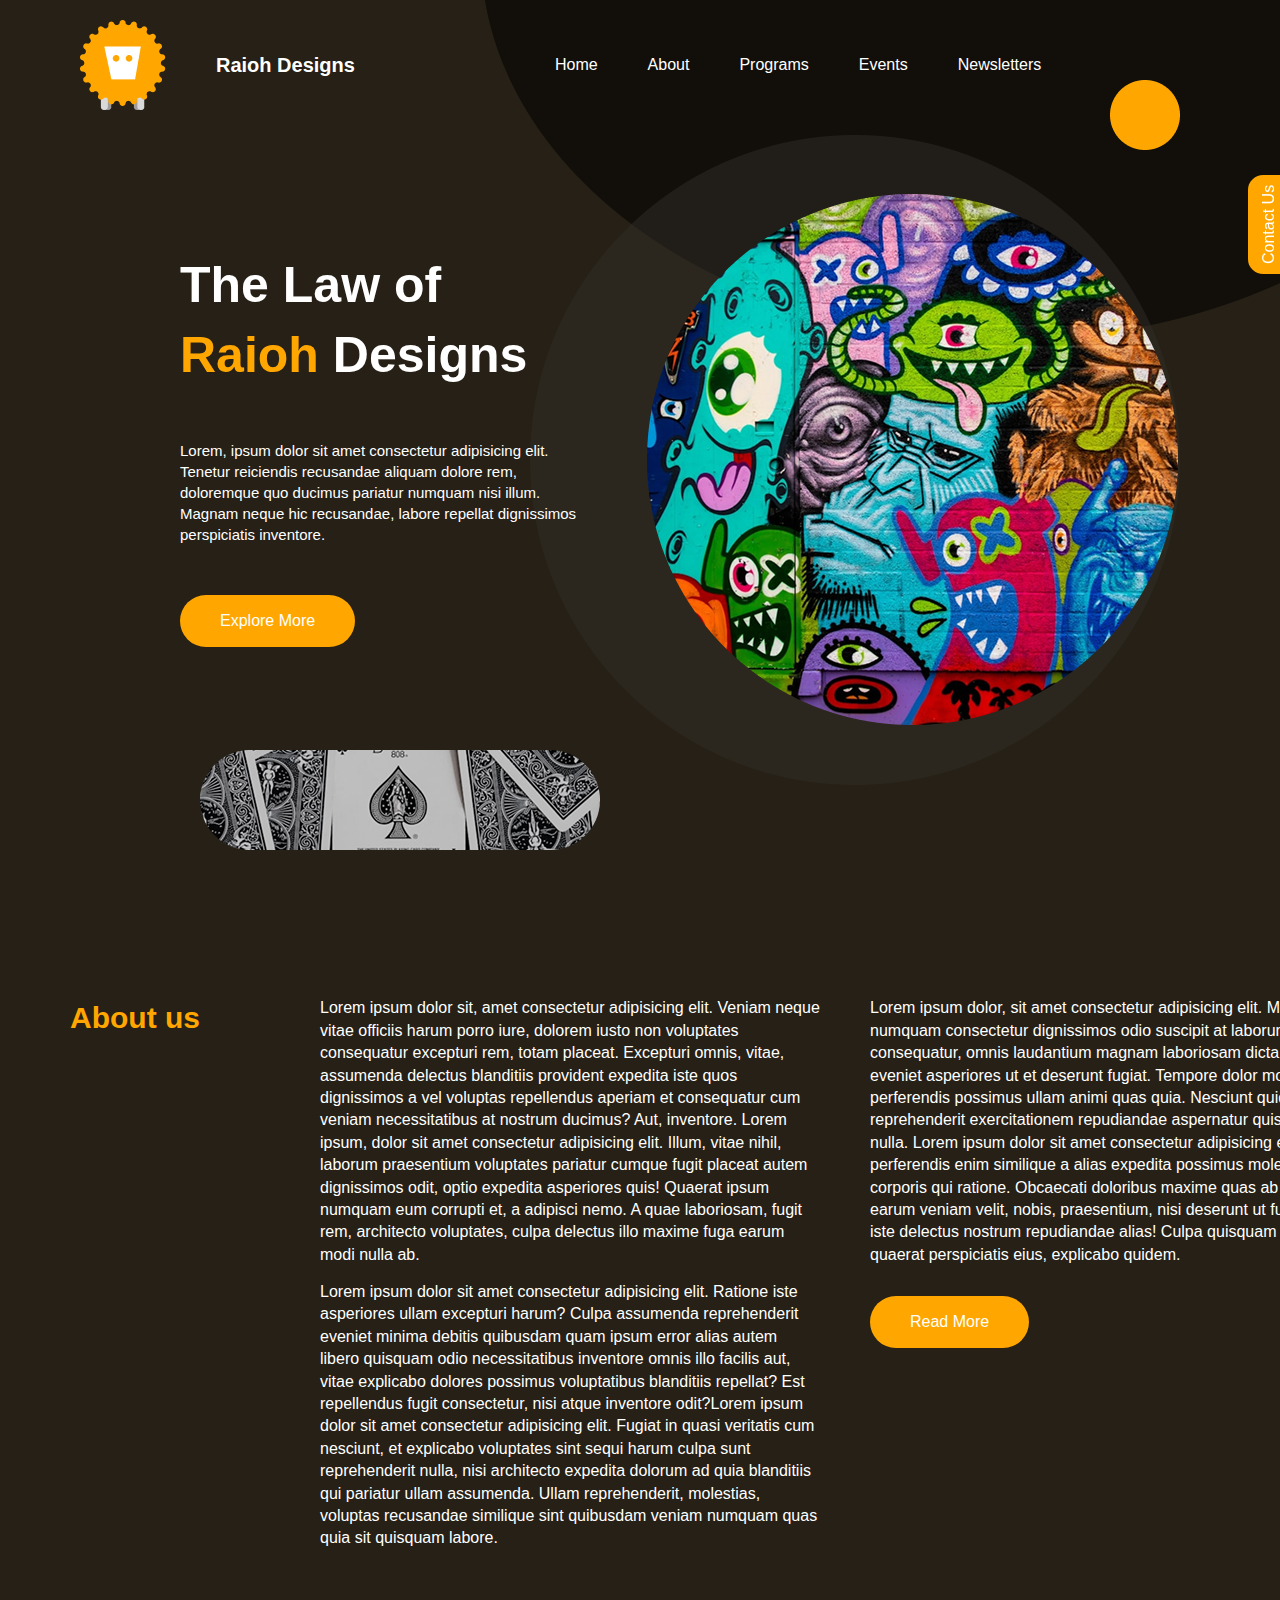
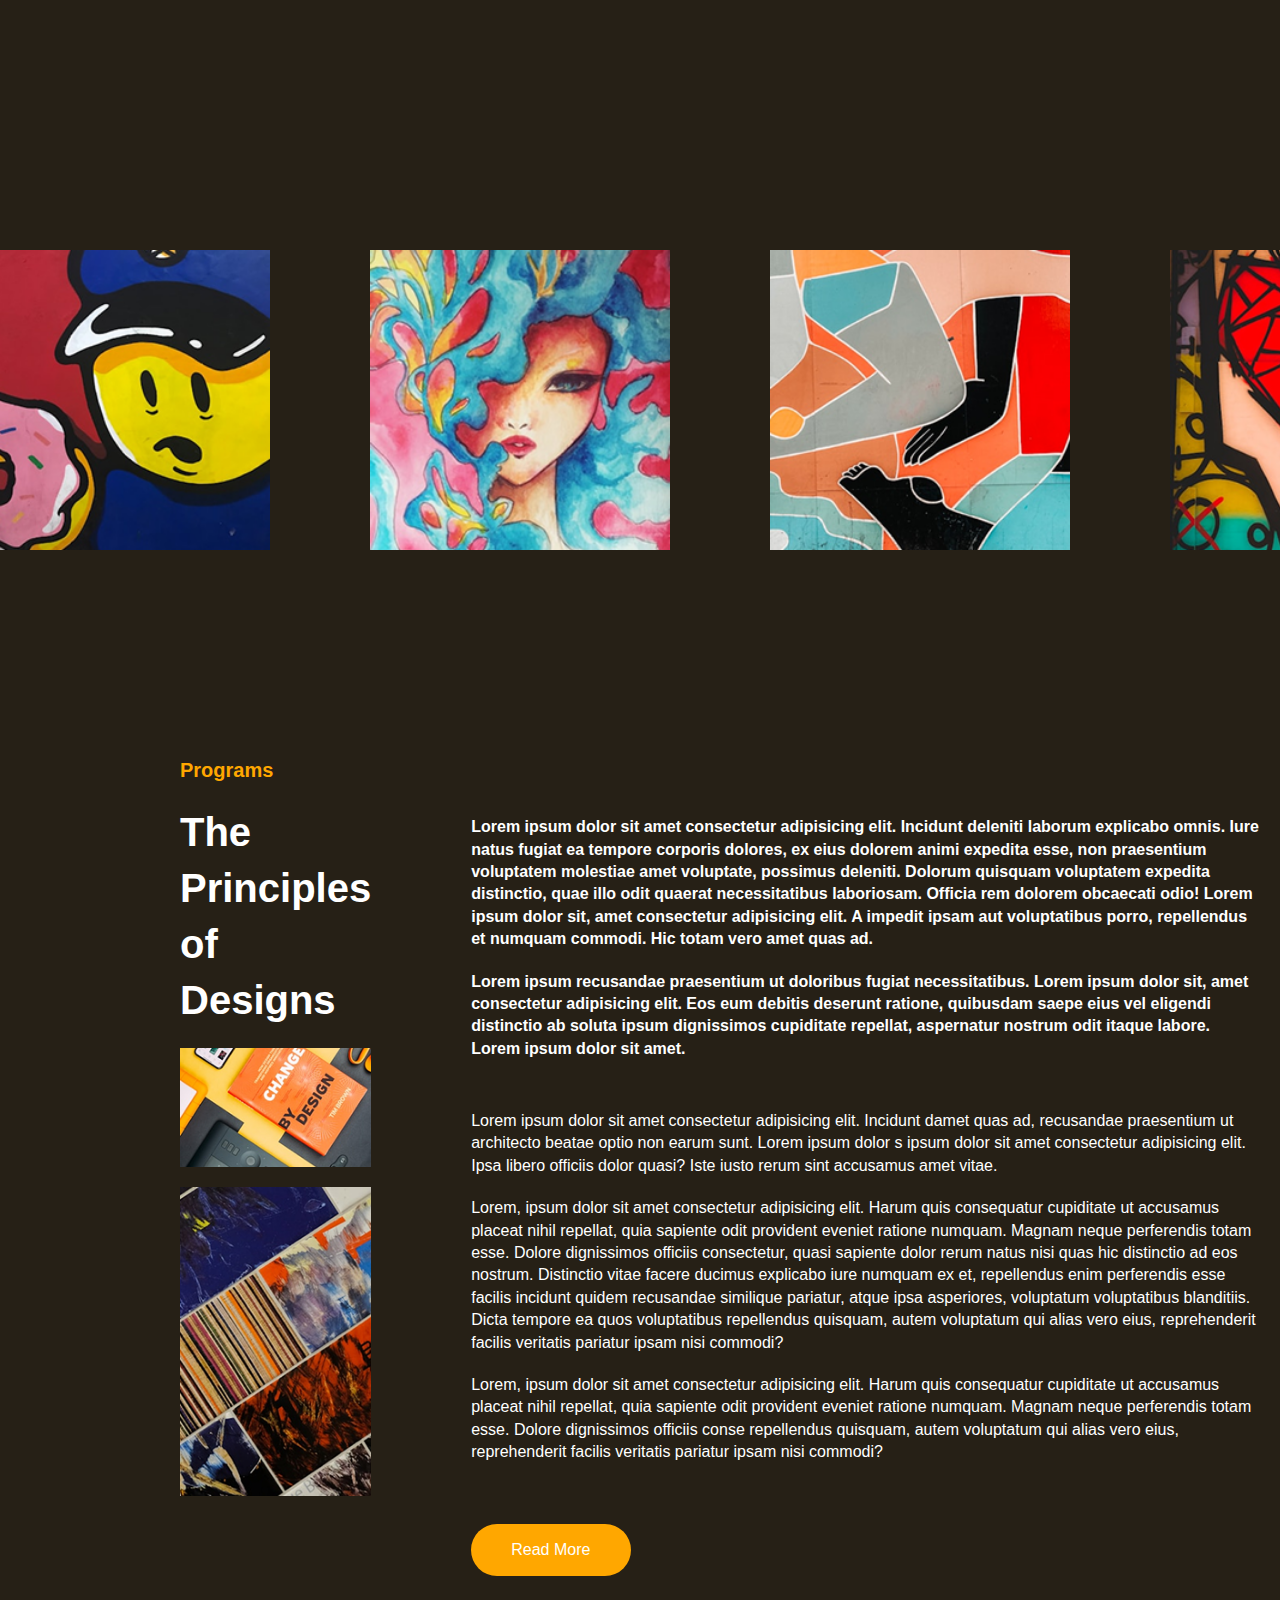
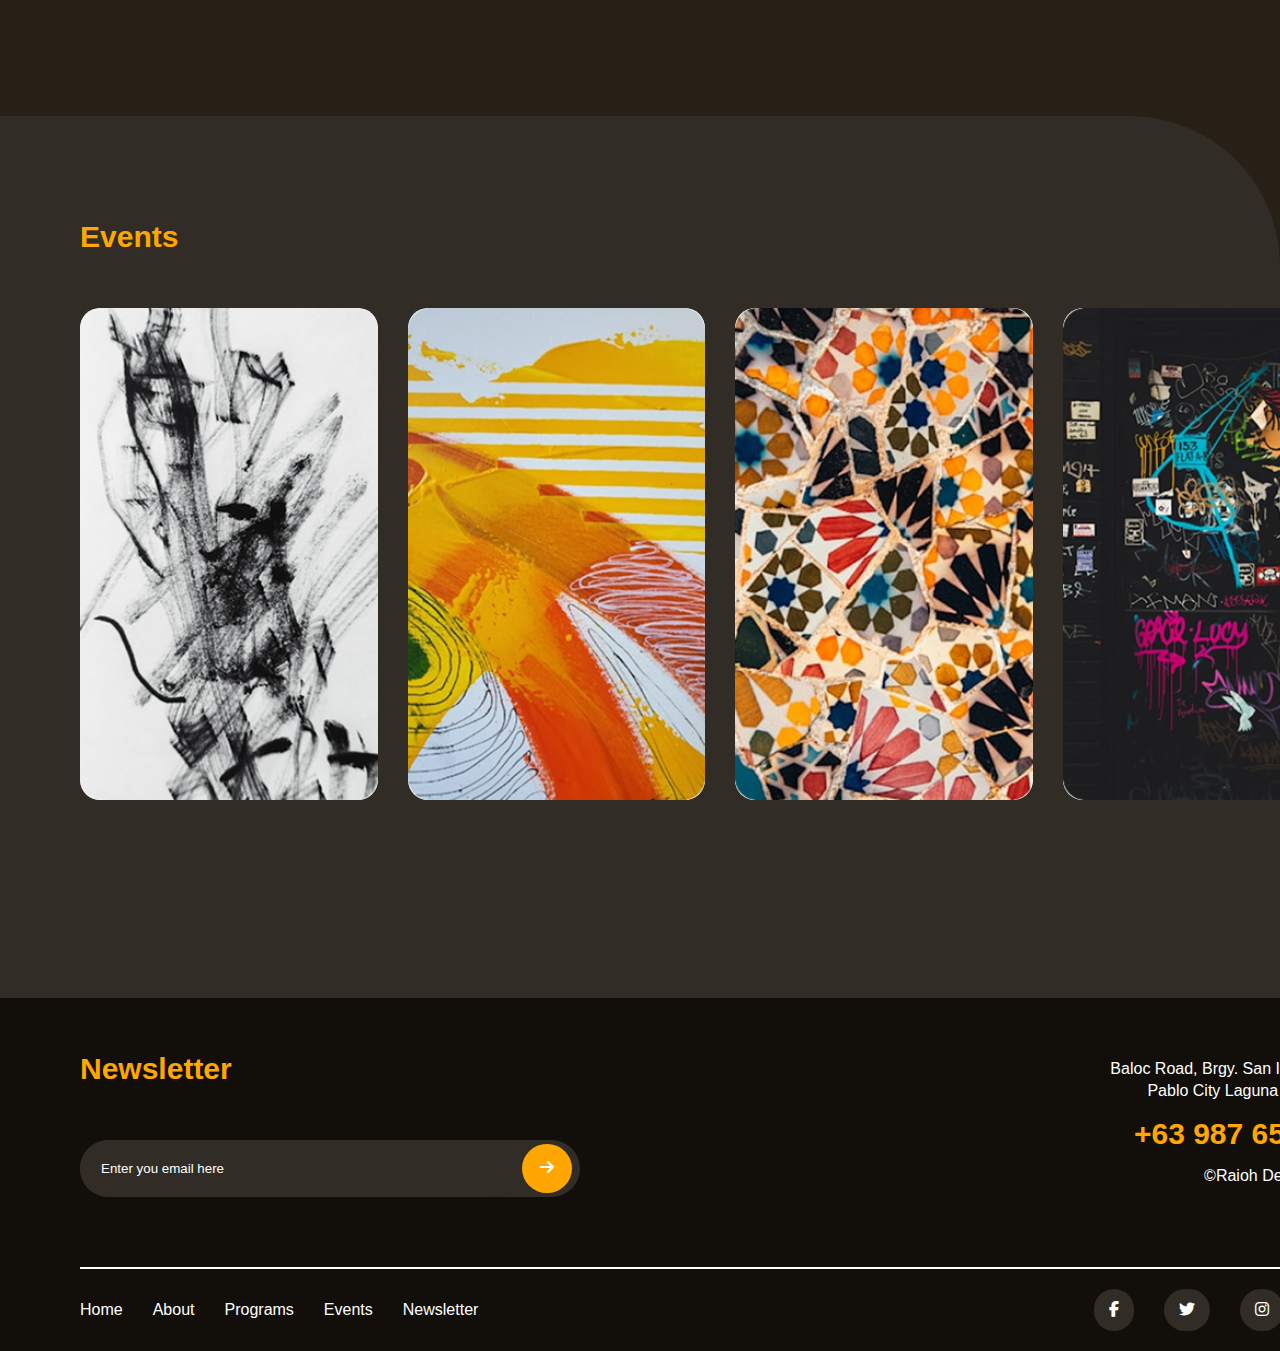
<file: Raioh Design/Raioh Design/index.html>
<!DOCTYPE html>
<html lang="en">
  <head>
    <meta charset="UTF-8" />
    <meta name="viewport" content="width=device-width, initial-scale=1.0" />
    <link rel="stylesheet" href="style.css" />
    <link
      rel="stylesheet"
      href="https://cdnjs.cloudflare.com/ajax/libs/font-awesome/6.7.2/css/all.min.css"
    />
    <title>Raioh Design</title>
  </head>
  <body>
    <!-- HEADER -->
    <header>
      <div class="container">
        <div class="header_wrapper">
          <div class="header_logo">
            <a href="">
              <img src="img/Logo.png" />
              <h2>Raioh Designs</h2>
            </a>
          </div>
          <div class="header_nav">
            <ul>
              <li><a href="">Home</a></li>
              <li><a href="#about">About</a></li>
              <li><a href="#program">Programs</a></li>
              <li><a href="#events">Events</a></li>
              <li><a href="#newsletter">Newsletters</a></li>
            </ul>
          </div>
          <div class="togggle_menu">
            <span></span>
            <span></span>
            <span></span>
          </div>
        </div>
      </div>
    </header>

    <!-- CONTACT -->
    <section class="contact">
      <div class="container">
        <div class="contact_forms">
          <div class="contact_button">
            <span>Contact Us</span>
          </div>
          <form action="">
            <h2>Get in Touch</h2>
            <input type="text" placeholder="Name" />
            <input type="text" placeholder="Email Address" />
            <textarea placeholder="Message"></textarea>
            <div class="contact_forms--btn">
              <button class="btn bg--primary">Send a message</button>
            </div>
          </form>
        </div>
      </div>
    </section>
    <div class="backdrop"></div>

    <!-- BANNER -->
    <section class="banner">
      <div class="container">
        <div class="banner_wrapper">
          <div class="banner_text">
            <h1>The Law of <span>Raioh</span> Designs</h1>
            <p class="p">
              Lorem, ipsum dolor sit amet consectetur adipisicing elit. Tenetur
              reiciendis recusandae aliquam dolore rem, doloremque quo ducimus
              pariatur numquam nisi illum. Magnam neque hic recusandae, labore
              repellat dignissimos perspiciatis inventore.
            </p>
            <a class="btn" href="">Explore More</a>
          </div>
          <div class="banner_slider">
            <img src="img/slide1.png" />
          </div>
          <div class="banner_img">
            <img src="img/banner-bg.png" />
          </div>
        </div>
      </div>
    </section>

    <!-- ABOUT -->
    <section id="about" class="about">
      <div class="container">
        <div class="about_wrapper">
          <h3>About us</h3>
          <div class="about_mid">
            <p>
              Lorem ipsum dolor sit, amet consectetur adipisicing elit. Veniam
              neque vitae officiis harum porro iure, dolorem iusto non
              voluptates consequatur excepturi rem, totam placeat. Excepturi
              omnis, vitae, assumenda delectus blanditiis provident expedita
              iste quos dignissimos a vel voluptas repellendus aperiam et
              consequatur cum veniam necessitatibus at nostrum ducimus? Aut,
              inventore. Lorem ipsum, dolor sit amet consectetur adipisicing
              elit. Illum, vitae nihil, laborum praesentium voluptates pariatur
              cumque fugit placeat autem dignissimos odit, optio expedita
              asperiores quis! Quaerat ipsum numquam eum corrupti et, a adipisci
              nemo. A quae laboriosam, fugit rem, architecto voluptates, culpa
              delectus illo maxime fuga earum modi nulla ab.
            </p>
            <p>
              Lorem ipsum dolor sit amet consectetur adipisicing elit. Ratione
              iste asperiores ullam excepturi harum? Culpa assumenda
              reprehenderit eveniet minima debitis quibusdam quam ipsum error
              alias autem libero quisquam odio necessitatibus inventore omnis
              illo facilis aut, vitae explicabo dolores possimus voluptatibus
              blanditiis repellat? Est repellendus fugit consectetur, nisi atque
              inventore odit?Lorem ipsum dolor sit amet consectetur adipisicing
              elit. Fugiat in quasi veritatis cum nesciunt, et explicabo
              voluptates sint sequi harum culpa sunt reprehenderit nulla, nisi
              architecto expedita dolorum ad quia blanditiis qui pariatur ullam
              assumenda. Ullam reprehenderit, molestias, voluptas recusandae
              similique sint quibusdam veniam numquam quas quia sit quisquam
              labore.
            </p>
          </div>
          <div class="about_end">
            <p>
              Lorem ipsum dolor, sit amet consectetur adipisicing elit. Modi
              nemo ab numquam consectetur dignissimos odio suscipit at laborum
              consequatur, omnis laudantium magnam laboriosam dicta mollitia
              eveniet asperiores ut et deserunt fugiat. Tempore dolor molestiae
              rem, perferendis possimus ullam animi quas quia. Nesciunt quidem,
              reprehenderit exercitationem repudiandae aspernatur quis labore
              nulla. Lorem ipsum dolor sit amet consectetur adipisicing elit.
              Animi perferendis enim similique a alias expedita possimus
              molestias corporis qui ratione. Obcaecati doloribus maxime quas ab
              sequi earum veniam velit, nobis, praesentium, nisi deserunt ut
              fuga eaque iste delectus nostrum repudiandae alias! Culpa quisquam
              soluta nisi quaerat perspiciatis eius, explicabo quidem.
            </p>
            <a class="btn" href="">Read More</a>
          </div>
        </div>
      </div>
    </section>

    <!-- SCALE -->
    <section class="scale">
      <div class="container">
        <div class="scale_wrapper">
          <div class="scale_img">
            <img src="img/program2.png" />
          </div>
          <div class="scale_img">
            <img src="img/program3.png" />
          </div>
          <div class="scale_img">
            <img src="img/program4.png" />
          </div>
          <div class="scale_img">
            <img src="img/program5.png" />
          </div>
        </div>
      </div>
    </section>

    <!-- PROGRAM -->
    <section id="program" class="program">
      <div class="container">
        <div class="program_wrapper">
          <div class="content_wrapper">
            <div class="left_container">
              <h5>Programs</h5>
              <h3>
                The <br />
                Principles <br />of Designs
              </h3>
              <img src="img/Rectangle 6.png" />
              <img src="img/Rectangle 7.png" />
            </div>
            <div class="right_container_wrap">
              <div class="right_container">
                <div class="right_container_parag1">
                  <b>
                    <p>
                      Lorem ipsum dolor sit amet consectetur adipisicing elit.
                      Incidunt deleniti laborum explicabo omnis. Iure natus
                      fugiat ea tempore corporis dolores, ex eius dolorem animi
                      expedita esse, non praesentium voluptatem molestiae amet
                      voluptate, possimus deleniti. Dolorum quisquam voluptatem
                      expedita distinctio, quae illo odit quaerat necessitatibus
                      laboriosam. Officia rem dolorem obcaecati odio! Lorem
                      ipsum dolor sit, amet consectetur adipisicing elit. A
                      impedit ipsam aut voluptatibus porro, repellendus et
                      numquam commodi. Hic totam vero amet quas ad.
                    </p>
                    <p>
                      Lorem ipsum recusandae praesentium ut doloribus fugiat
                      necessitatibus. Lorem ipsum dolor sit, amet consectetur
                      adipisicing elit. Eos eum debitis deserunt ratione,
                      quibusdam saepe eius vel eligendi distinctio ab soluta
                      ipsum dignissimos cupiditate repellat, aspernatur nostrum
                      odit itaque labore. Lorem ipsum dolor sit amet.
                    </p>
                  </b>
                </div>
                <p>
                  Lorem ipsum dolor sit amet consectetur adipisicing elit.
                  Incidunt damet quas ad, recusandae praesentium ut architecto
                  beatae optio non earum sunt. Lorem ipsum dolor s ipsum dolor
                  sit amet consectetur adipisicing elit. Ipsa libero officiis
                  dolor quasi? Iste iusto rerum sint accusamus amet vitae.
                </p>
                <p>
                  Lorem, ipsum dolor sit amet consectetur adipisicing elit.
                  Harum quis consequatur cupiditate ut accusamus placeat nihil
                  repellat, quia sapiente odit provident eveniet ratione
                  numquam. Magnam neque perferendis totam esse. Dolore
                  dignissimos officiis consectetur, quasi sapiente dolor rerum
                  natus nisi quas hic distinctio ad eos nostrum. Distinctio
                  vitae facere ducimus explicabo iure numquam ex et, repellendus
                  enim perferendis esse facilis incidunt quidem recusandae
                  similique pariatur, atque ipsa asperiores, voluptatum
                  voluptatibus blanditiis. Dicta tempore ea quos voluptatibus
                  repellendus quisquam, autem voluptatum qui alias vero eius,
                  reprehenderit facilis veritatis pariatur ipsam nisi commodi?
                </p>
                <p>
                  Lorem, ipsum dolor sit amet consectetur adipisicing elit.
                  Harum quis consequatur cupiditate ut accusamus placeat nihil
                  repellat, quia sapiente odit provident eveniet ratione
                  numquam. Magnam neque perferendis totam esse. Dolore
                  dignissimos officiis conse repellendus quisquam, autem
                  voluptatum qui alias vero eius, reprehenderit facilis
                  veritatis pariatur ipsam nisi commodi?
                </p>
                <a class="btn" href="">Read More</a>
              </div>
            </div>
          </div>
        </div>
      </div>
    </section>

    <!-- EVENTS -->
    <section id="events" class="events">
      <div class="container">
        <div class="event_wrapper">
          <h2>Events</h2>
          <div class="event_img_container">
            <div class="event_card">
              <img src="img/card1.png" alt="" />
              <div class="card_details">
                <h5>
                  Lorem ipsum dolor sit amet, consectetur adipisicing elit.
                  Perferendis, sit.
                </h5>
                <p>
                  Lorem ipsum dolor sit amet consectetur adipisicing elit. Minus
                  sed fugit obcaecati, dicta laudantium, fugiat doloremque
                  minima assumenda, repellendus harum sint! Nihil consequatur,
                  perferendis error perspiciatis iure ab voluptatore enim
                  nostrum, alias quas architecto et porro reiciendis voluptate?
                  Numquam, incidunt?
                </p>
                <a href="">Read More...</a>
              </div>
            </div>
            <div class="event_card">
              <img src="img/card2.png" alt="" />
              <div class="card_details">
                <h5>
                  Lorem ipsum dolor sit amet, consectetur adipisicing elit.
                  Perferendis, sit.
                </h5>
                <p>
                  Lorem ipsum dolor sit amet consectetur adipisicing elit. Minus
                  sed fugit obcaecati, dicta laudantium, fugiat doloremque
                  minima assumenda, repellendus harum sint! Nihil consequatur,
                  perferendis error perspiciatis iure ab voluptatore enim
                  nostrum, alias quas architecto et porro reiciendis voluptate?
                  Numquam, incidunt?
                </p>
                <a href="">Read More...</a>
              </div>
            </div>
            <div class="event_card">
              <img src="img/card3.png" alt="" />
              <div class="card_details">
                <h5>
                  Lorem ipsum dolor sit amet, consectetur adipisicing elit.
                  Perferendis, sit.
                </h5>
                <p>
                  Lorem ipsum dolor sit amet consectetur adipisicing elit. Minus
                  sed fugit obcaecati, dicta laudantium, fugiat doloremque
                  minima assumenda, repellendus harum sint! Nihil consequatur,
                  perferendis error perspiciatis iure ab voluptatore enim
                  nostrum, alias quas architecto et porro reiciendis voluptate?
                  Numquam, incidunt?
                </p>
                <a href="">Read More...</a>
              </div>
            </div>
            <div class="event_card">
              <img src="img/card4.png" alt="" />
              <div class="card_details">
                <h5>
                  Lorem ipsum dolor sit amet, consectetur adipisicing elit.
                  Perferendis, sit.
                </h5>
                <p>
                  Lorem ipsum dolor sit amet consectetur adipisicing elit. Minus
                  sed fugit obcaecati, dicta laudantium, fugiat doloremque
                  minima assumenda, repellendus harum sint! Nihil consequatur,
                  perferendis error perspiciatis iure ab voluptatore enim
                  nostrum, alias quas architecto et porro reiciendis voluptate?
                  Numquam, incidunt?
                </p>
                <a href="">Read More...</a>
              </div>
            </div>
          </div>
        </div>
      </div>
    </section>

    <!-- NEWSLETTER -->
    <section id="newsletter" class="newsletter">
      <div class="container">
        <div class="newsletter_wrapper">
          <div class="newsletter_left">
            <h2>Newsletter</h2>
            <div class="newsletter_input">
              <input type="text" placeholder="Enter you email here" />
              <a href=""><i class="fa-solid fa-arrow-right"></i></a>
            </div>
          </div>
          <div class="newsletter_right">
            <p>
              Baloc Road, Brgy. San Ignacio San<br />
              Pablo City Laguna Philippines
            </p>
            <h2>+63 987 654 321</h2>
            <p>©Raioh Designs 2025</p>
          </div>
        </div>

        <div class="newsletter_container_down"></div>
      </div>
    </section>

    <!-- FOOTER -->
    <footer class="footer">
      <div class="container">
        <div class="footer_wrapper">
          <ul class="header_nav">
            <li><a href="#">Home</a></li>
            <li><a href="#about">About</a></li>
            <li><a href="#program">Programs</a></li>
            <li><a href="#events">Events</a></li>
            <li><a href="#newsletter">Newsletter</a></li>
          </ul>
          <ul class="footer_social">
            <li>
              <a href=""><i class="fa-brands fa-facebook-f"></i></a>
            </li>
            <li>
              <a href=""><i class="fa-brands fa-twitter"></i></a>
            </li>
            <li><a href=""></a><i class="fa-brands fa-instagram"></i></li>
            <li><a href=""></a><i class="fa-solid fa-envelope"></i></li>
          </ul>
        </div>
      </div>
    </footer>
    <script src="script.js"></script>
  </body>
</html>
</file>
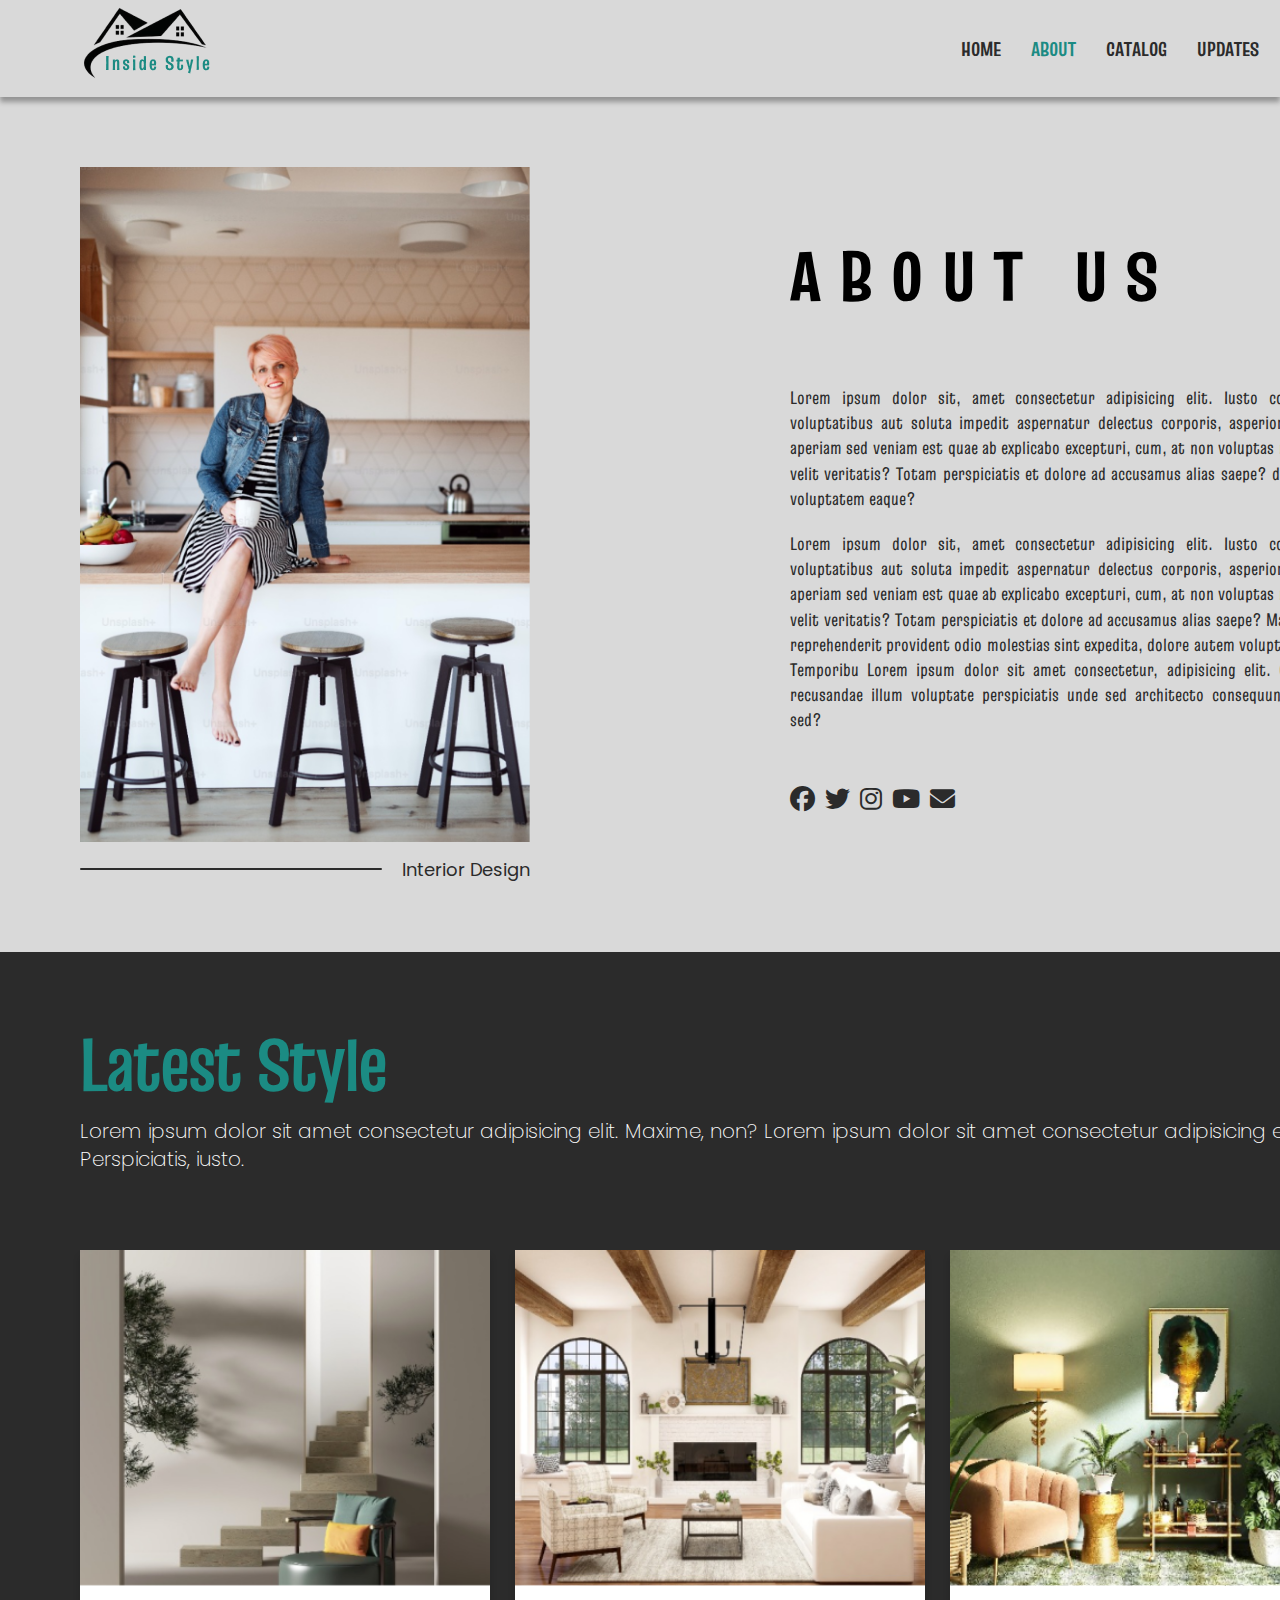
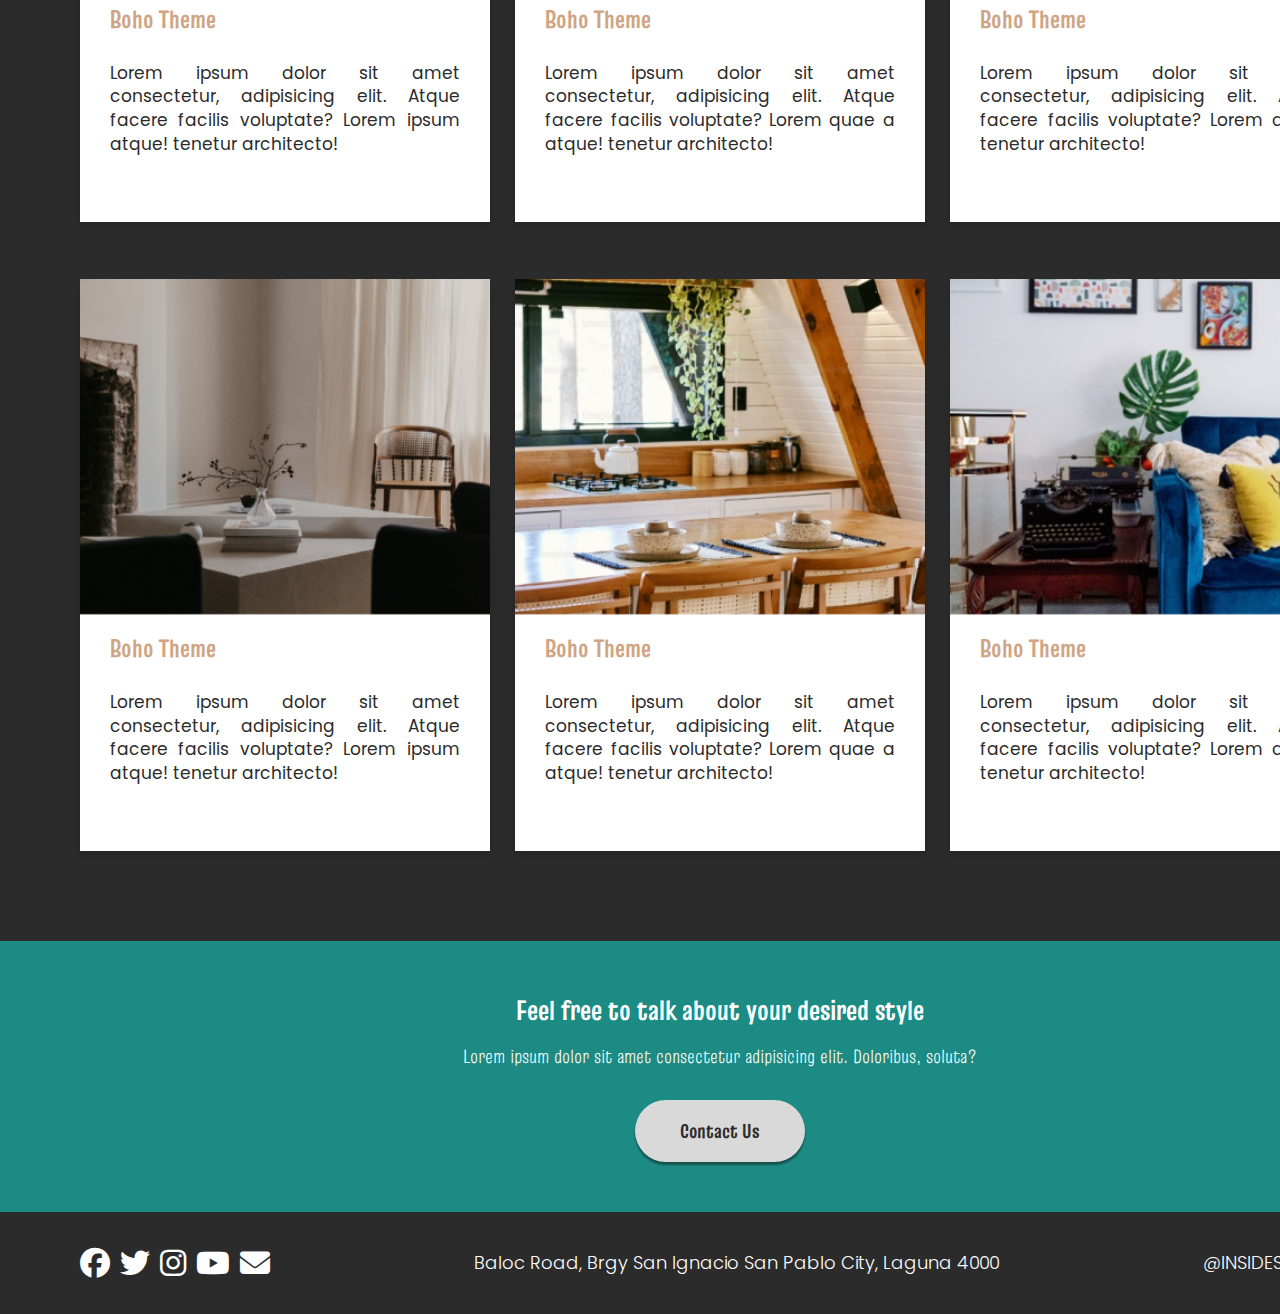
<file: Inside Style/About.html>
<!DOCTYPE html>
<html lang="en">
  <head>
    <meta charset="UTF-8" />
    <meta name="viewport" content="width=device-width, initial-scale=1.0" />
    <title>About</title>
    <link rel="stylesheet" href="style.css" />
    <link
      rel="stylesheet"
      href="https://cdnjs.cloudflare.com/ajax/libs/font-awesome/6.7.2/css/all.min.css"
    />
  </head>
  <body>

    <!-- HEADER -->
    <header>
      <div class="container">
        <div class="header_wrapper">
          <div class="header_logo">
            <a href=""><img src="img/LOGO.png" alt="" /></a>
          </div>
          <div class="header_nav">
            <ul>
              <li ><a href="Home.html">HOME</a></li>
              <li class="active"><a href="About.html">ABOUT</a></li>
              <li><a href="Catalog.html">CATALOG</a></li>
              <li><a href="Updates.html">UPDATES</a></li>
              <li><a href="Contact.html">CONTACTS</a></li>
            </ul>
          </div>
          <div class="toggle_menu">
            <span></span>
            <span></span>
            <span></span>
          </div>
        </div>
      </div>
    </header>

    <!-- ABOUT : HOME -->
    <section class="about_home">
      <div class="container">
        <div class="about_home_wrapper">
          <div class="content_left">
            <img src="img/about.png" alt="" />
            <div class="label">
              <span></span>
              <p>Interior Design</p>
            </div>
          </div>
          <div class="content_right">
            <h1>ABOUT US</h1>
            <p>
              Lorem ipsum dolor sit, amet consectetur adipisicing elit. Iusto
              corrupti quo voluptatibus aut soluta impedit aspernatur delectus
              corporis, asperiores ea vitae aperiam sed veniam est quae ab
              explicabo excepturi, cum, at non voluptas nostrum illo velit
              veritatis? Totam perspiciatis et dolore ad accusamus alias saepe?
              
              dolore autem voluptatem eaque?
            </p>
            <p>
              Lorem ipsum dolor sit, amet consectetur adipisicing elit. Iusto
              corrupti quo voluptatibus aut soluta impedit aspernatur delectus
              corporis, asperiores ea vitae aperiam sed veniam est quae ab
              explicabo excepturi, cum, at non voluptas nostrum illo velit
              veritatis? Totam perspiciatis et dolore ad accusamus alias saepe?
              Magnam optio reprehenderit provident odio molestias sint expedita,
              dolore autem voluptatem eaque. Temporibu Lorem ipsum dolor sit
              amet consectetur, adipisicing elit. Consectetur
              recusandae illum voluptate perspiciatis unde sed architecto
              consequuntur dolores sed?
            </p>
            <div class="socmed_icon">
              <ul>
                <li>
                  <a href="#"><i class="fa-brands fa-facebook"></i></a>
                </li>
                <li>
                  <a href=""><i class="fa-brands fa-twitter"></i></a>
                </li>
                <li>
                  <a href=""><i class="fa-brands fa-instagram"></i></a>
                </li>
                <li>
                  <a href=""><i class="fa-brands fa-youtube"></i></a>
                </li>
                <li>
                  <a href=""><i class="fa-solid fa-envelope"></i></a>
                </li>
              </ul>
            </div>
          </div>
        </div>
      </div>
    </section>

    <!-- Latest Style -->
    <section class="latest_style">
      <div class="container">
        <div class="lastest_style_wrapper">
          <h1>Latest Style</h1>
          <p>
            Lorem ipsum dolor sit amet consectetur adipisicing elit. Maxime,
            non? Lorem ipsum dolor sit amet consectetur adipisicing elit.
            Perspiciatis, iusto.
          </p>
          <div class="cards_wrapper">
            <div class="catalog_card">
              <img src="img/latest-1.png" alt="" ></img>
              <div class="card_details">
              <h3>Boho Theme</h3>
              <p>
                Lorem ipsum dolor sit amet consectetur, adipisicing elit. Atque
                facere facilis voluptate? Lorem ipsum  atque!
                tenetur architecto!
              </p>
              </div>
            </div>
            <div class="catalog_card">
              <img src="img/latest-2.png" alt="" ></img>
              <div class="card_details">
              <h3>Boho Theme</h3>
              <p>
                Lorem ipsum dolor sit amet consectetur, adipisicing elit. Atque
                facere facilis voluptate? Lorem quae a atque!
                tenetur architecto!
              </p>
              </div>
            </div>
            <div class="catalog_card">
              <img src="img/latest-3.png" alt="" ></img>
              <div class="card_details">
              <h3>Boho Theme</h3>
              <p>
                Lorem ipsum dolor sit amet consectetur, adipisicing elit. Atque
                facere facilis voluptate? Lorem atque!
                tenetur architecto!
              </p>
              </div>
            </div>
            <div class="catalog_card">
              <img src="img/latest-4.png" alt="" ></img>
              <div class="card_details">
              <h3>Boho Theme</h3>
              <p>
                Lorem ipsum dolor sit amet consectetur, adipisicing elit. Atque
                facere facilis voluptate? Lorem ipsum  atque!
                tenetur architecto!
              </p>
              </div>
            </div>
            <div class="catalog_card">
              <img src="img/latest-5.png" alt="" ></img>
              <div class="card_details">
              <h3>Boho Theme</h3>
              <p>
                Lorem ipsum dolor sit amet consectetur, adipisicing elit. Atque
                facere facilis voluptate? Lorem quae a atque!
                tenetur architecto!
              </p>
              </div>
            </div>
            <div class="catalog_card">
              <img src="img/latest-6.png" alt="" ></img>
              <div class="card_details">
              <h3>Boho Theme</h3>
              <p>
                Lorem ipsum dolor sit amet consectetur, adipisicing elit. Atque
                facere facilis voluptate? Lorem atque!
                tenetur architecto!
              </p>
              </div>
            </div>
          </div>
        </div>
      </div>
    </section>
    
    <!-- UPDATES -->
    <section id="updates" class="updates">
      <div class="container">
        <div class="updates_wrapper">
          <h3>Feel free to talk about your desired style</h3>
          <p>Lorem ipsum dolor sit amet consectetur adipisicing elit. Doloribus, soluta?</p>
          <a class="btn" href="Contact.html">Contact Us</a>
        </div>
      </div>
    </section>

  <!-- FOOTER -->
  <footer id="contacts">
    <div class="container">
      <div class="footer_wrapper">
        <div class="socmed_icon">
          <ul>
            <li><a href=""><i class="fa-brands fa-facebook"></i></a></li>
            <li><a href=""><i class="fa-brands fa-twitter"></i></a></li>
            <li><a href=""><i class="fa-brands fa-instagram"></i></a></li>
            <li><a href=""><i class="fa-brands fa-youtube"></i></a></li>
            <li><a href=""><i class="fa-solid fa-envelope"></i></a></li>
          </ul>
        </div>
        <p>Baloc Road, Brgy San Ignacio San Pablo City, Laguna 4000</p>
        <p>@INSIDESTYLE2023</p>
      </div>
    </div>
  </footer>
  
<script src="script.js"></script>

  </body>
</html>
</file>
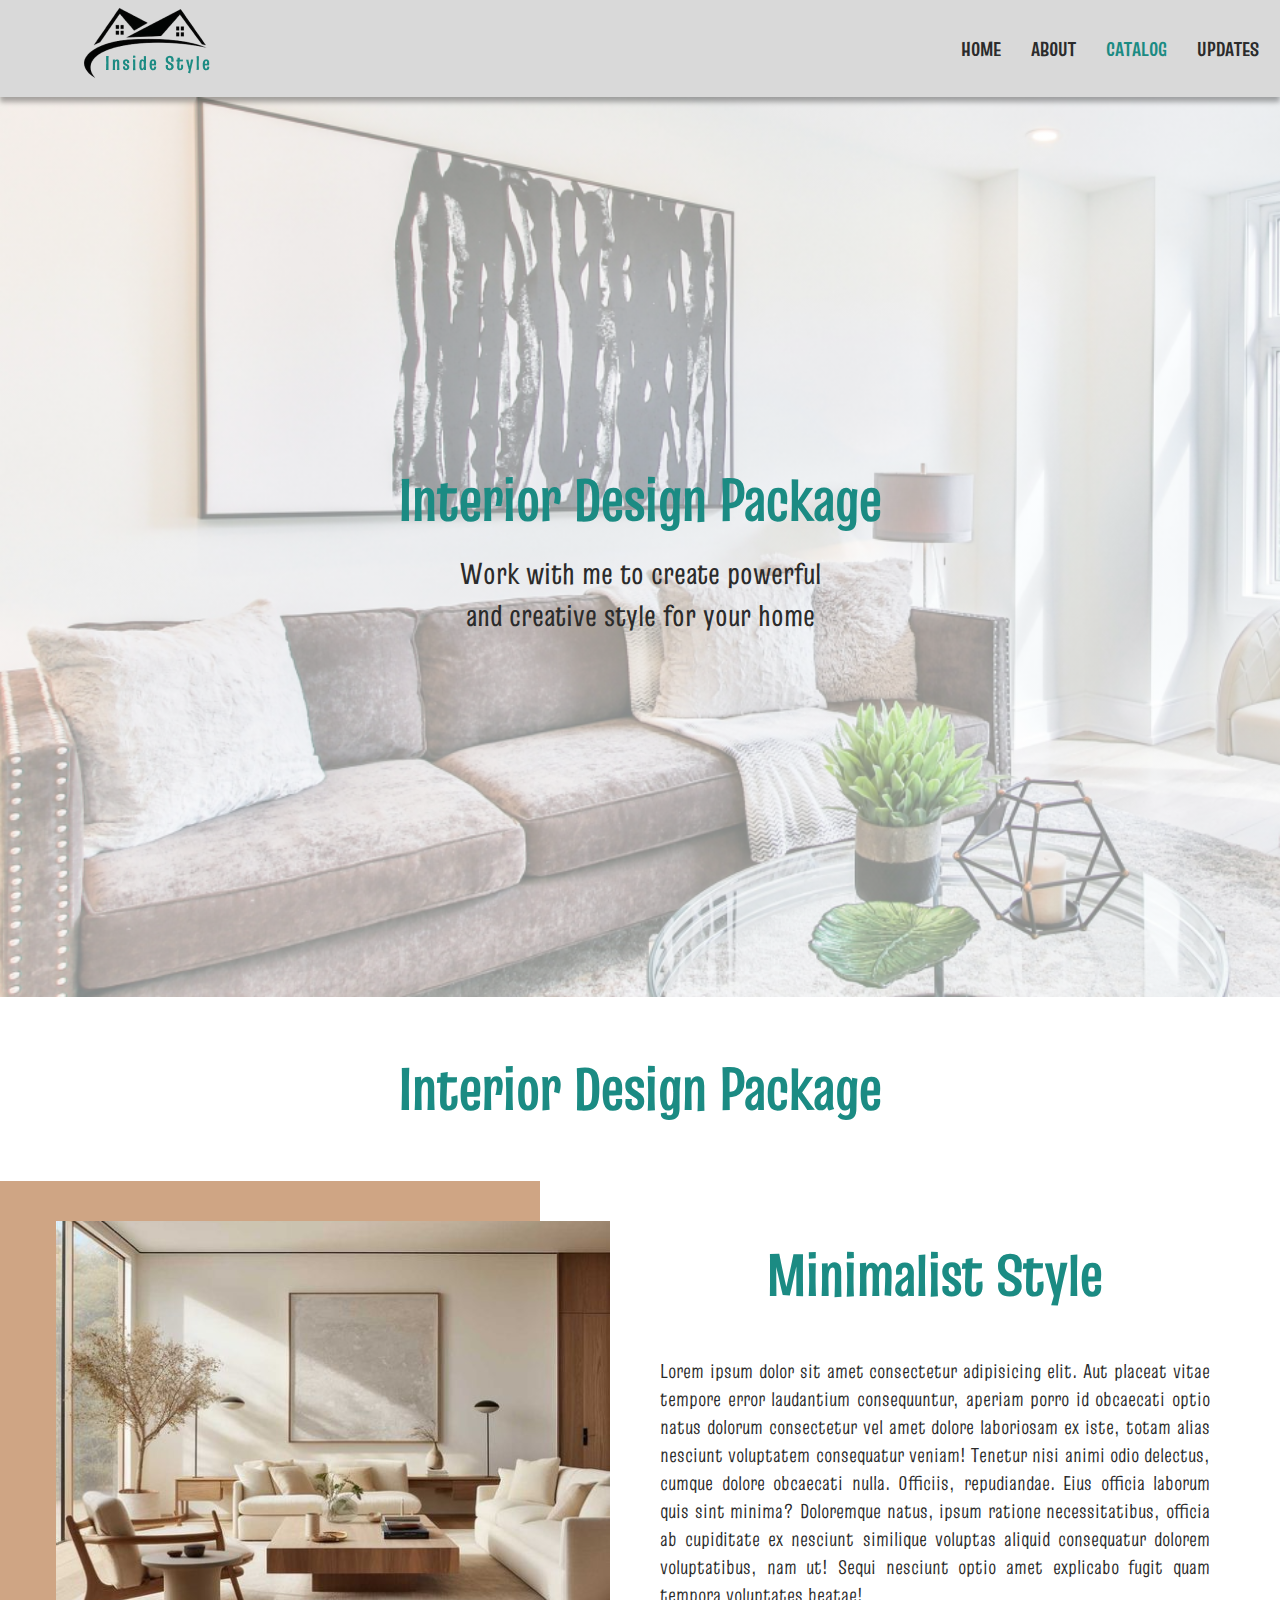
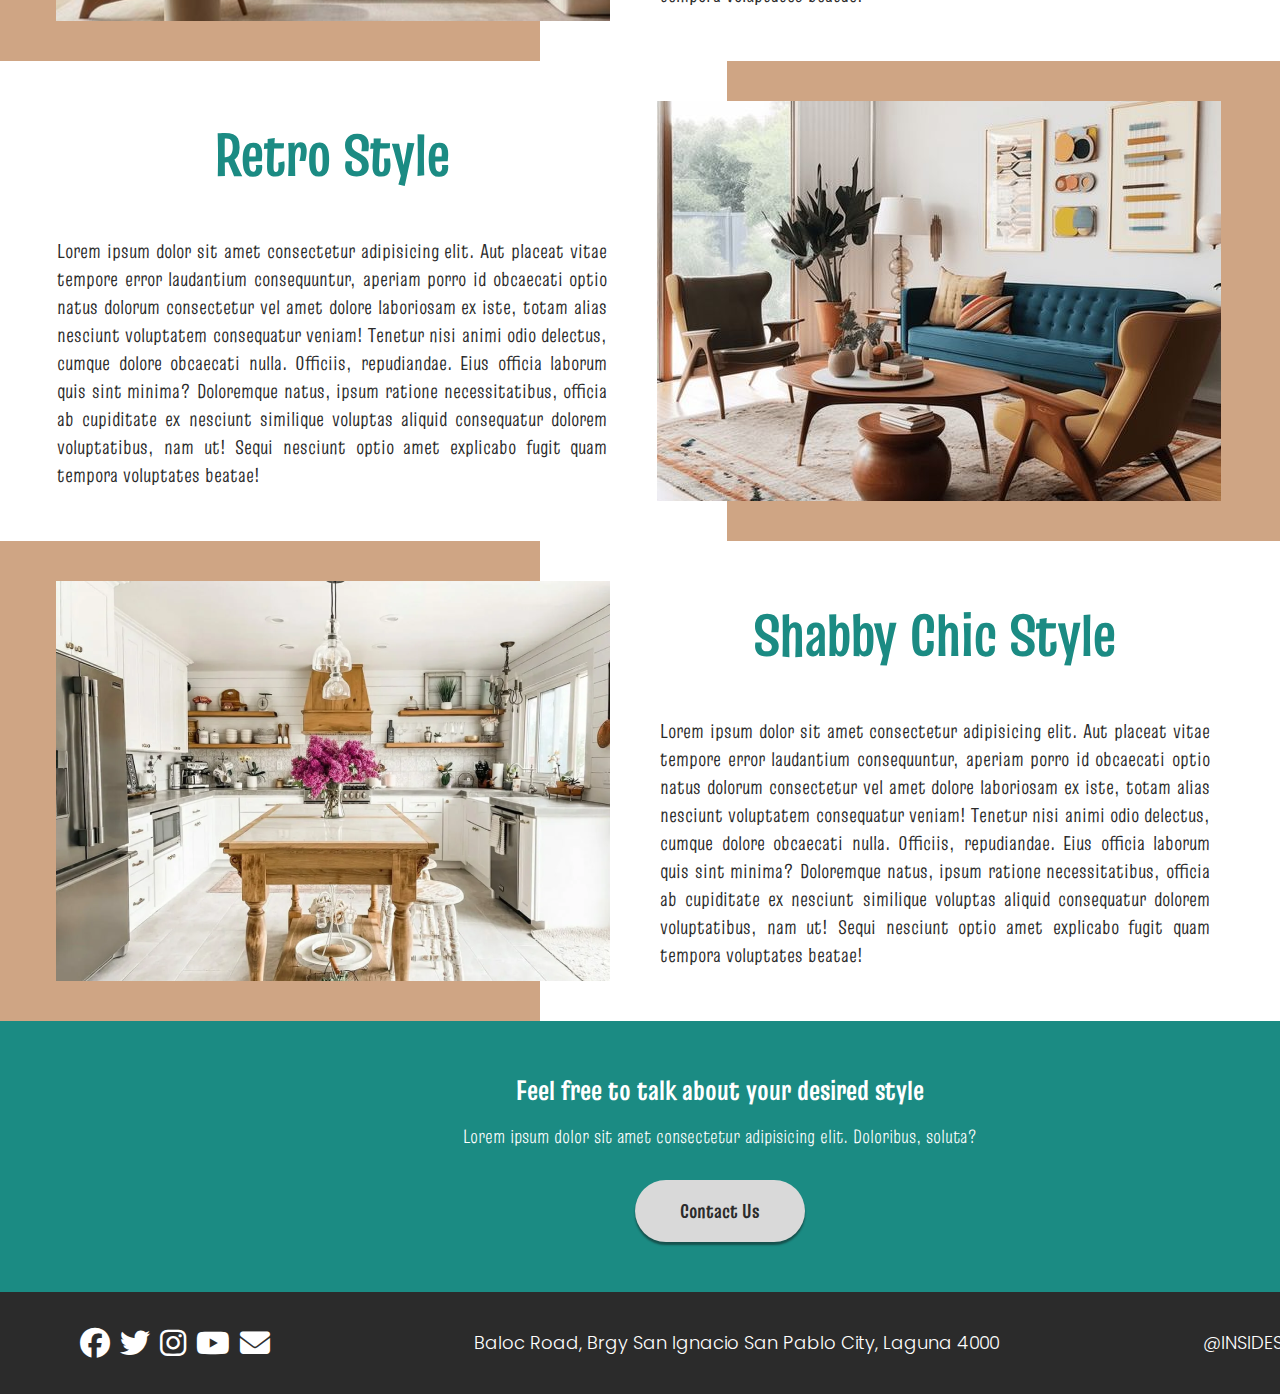
<file: Inside Style/Catalog.html>
<!DOCTYPE html>
<html lang="en">
  <head>
    <meta charset="UTF-8" />
    <meta name="viewport" content="width=device-width, initial-scale=1.0" />
    <title>Catalog</title>
    <link rel="stylesheet" href="style.css" />
    <link
      rel="stylesheet"
      href="https://cdnjs.cloudflare.com/ajax/libs/font-awesome/6.7.2/css/all.min.css"
    />
  </head>
  <body>
    <!-- HEADER -->
    <header>
      <div class="container">
        <div class="header_wrapper">
          <div class="header_logo">
            <a href=""><img src="img/LOGO.png" alt="" /></a>
          </div>
          <div class="header_nav">
            <ul>
              <li><a href="Home.html">HOME</a></li>
              <li><a href="About.html">ABOUT</a></li>
              <li class="active"><a href="Catalog.html">CATALOG</a></li>
              <li><a href="Updates.html">UPDATES</a></li>
              <li><a href="Contact.html">CONTACTS</a></li>
            </ul>
          </div>
          <div class="toggle_menu">
            <span></span>
            <span></span>
            <span></span>
          </div>
        </div>
      </div>
    </header>

    <!-- UPDATE : HOME -->
    <section class="catalog_home">
      <div class="catalog_home_wrapper">
        <h1>Interior Design Package</h1>
        <h2>
          Work with me to create powerful and creative style for your home
        </h2>
      </div>
    </section>

    <!-- UPDATE PACKAGE -->
    <section class="update_package">
      <div class="update_package_wrapper">
        <h1>Interior Design Package</h1>
        <div class="package_row_wrapper">
          <div class="package_row">
            <div class="content_left">
              <img src="img/minimalist.png" alt="" />
            </div>
            <div class="content_right">
              <h2>Minimalist Style</h2>
              <p>
                Lorem ipsum dolor sit amet consectetur adipisicing elit. Aut
                placeat vitae tempore error laudantium consequuntur, aperiam
                porro id obcaecati optio natus dolorum consectetur vel amet
                dolore laboriosam ex iste, totam alias nesciunt voluptatem
                consequatur veniam! Tenetur nisi animi odio delectus, cumque
                dolore obcaecati nulla. Officiis, repudiandae. Eius officia
                laborum quis sint minima? Doloremque natus, ipsum ratione
                necessitatibus, officia ab cupiditate ex nesciunt similique
                voluptas aliquid consequatur dolorem voluptatibus, nam ut! Sequi
                nesciunt optio amet explicabo fugit quam tempora voluptates
                beatae!
              </p>
            </div>
          </div>
          <div class="package_row">
            <div class="content_left">
              <img src="img/retro.png" alt="" />
            </div>
            <div class="content_right">
              <h2>Retro Style</h2>
              <p>
                Lorem ipsum dolor sit amet consectetur adipisicing elit. Aut
                placeat vitae tempore error laudantium consequuntur, aperiam
                porro id obcaecati optio natus dolorum consectetur vel amet
                dolore laboriosam ex iste, totam alias nesciunt voluptatem
                consequatur veniam! Tenetur nisi animi odio delectus, cumque
                dolore obcaecati nulla. Officiis, repudiandae. Eius officia
                laborum quis sint minima? Doloremque natus, ipsum ratione
                necessitatibus, officia ab cupiditate ex nesciunt similique
                voluptas aliquid consequatur dolorem voluptatibus, nam ut! Sequi
                nesciunt optio amet explicabo fugit quam tempora voluptates
                beatae!
              </p>
            </div>
          </div>
          <div class="package_row">
            <div class="content_left">
              <img src="img/shabby-chic.png" alt="" />
            </div>
            <div class="content_right">
              <h2>Shabby Chic Style</h2>
              <p>
                Lorem ipsum dolor sit amet consectetur adipisicing elit. Aut
                placeat vitae tempore error laudantium consequuntur, aperiam
                porro id obcaecati optio natus dolorum consectetur vel amet
                dolore laboriosam ex iste, totam alias nesciunt voluptatem
                consequatur veniam! Tenetur nisi animi odio delectus, cumque
                dolore obcaecati nulla. Officiis, repudiandae. Eius officia
                laborum quis sint minima? Doloremque natus, ipsum ratione
                necessitatibus, officia ab cupiditate ex nesciunt similique
                voluptas aliquid consequatur dolorem voluptatibus, nam ut! Sequi
                nesciunt optio amet explicabo fugit quam tempora voluptates
                beatae!
              </p>
            </div>
          </div>
        </div>
      </div>
    </section>

    <!-- UPDATES -->
    <section id="updates" class="updates">
      <div class="container">
        <div class="updates_wrapper">
          <h3>Feel free to talk about your desired style</h3>
          <p>
            Lorem ipsum dolor sit amet consectetur adipisicing elit. Doloribus,
            soluta?
          </p>
          <a class="btn" href="Contact.html">Contact Us</a>
        </div>
      </div>
    </section>

    <!-- FOOTER -->
    <footer id="contacts">
      <div class="container">
        <div class="footer_wrapper">
          <div class="socmed_icon">
            <ul>
              <li>
                <a href=""><i class="fa-brands fa-facebook"></i></a>
              </li>
              <li>
                <a href=""><i class="fa-brands fa-twitter"></i></a>
              </li>
              <li>
                <a href=""><i class="fa-brands fa-instagram"></i></a>
              </li>
              <li>
                <a href=""><i class="fa-brands fa-youtube"></i></a>
              </li>
              <li>
                <a href=""><i class="fa-solid fa-envelope"></i></a>
              </li>
            </ul>
          </div>
          <p>Baloc Road, Brgy San Ignacio San Pablo City, Laguna 4000</p>
          <p>@INSIDESTYLE2023</p>
        </div>
      </div>
    </footer>

    <script src="script.js"></script>
  </body>
</html>
</file>
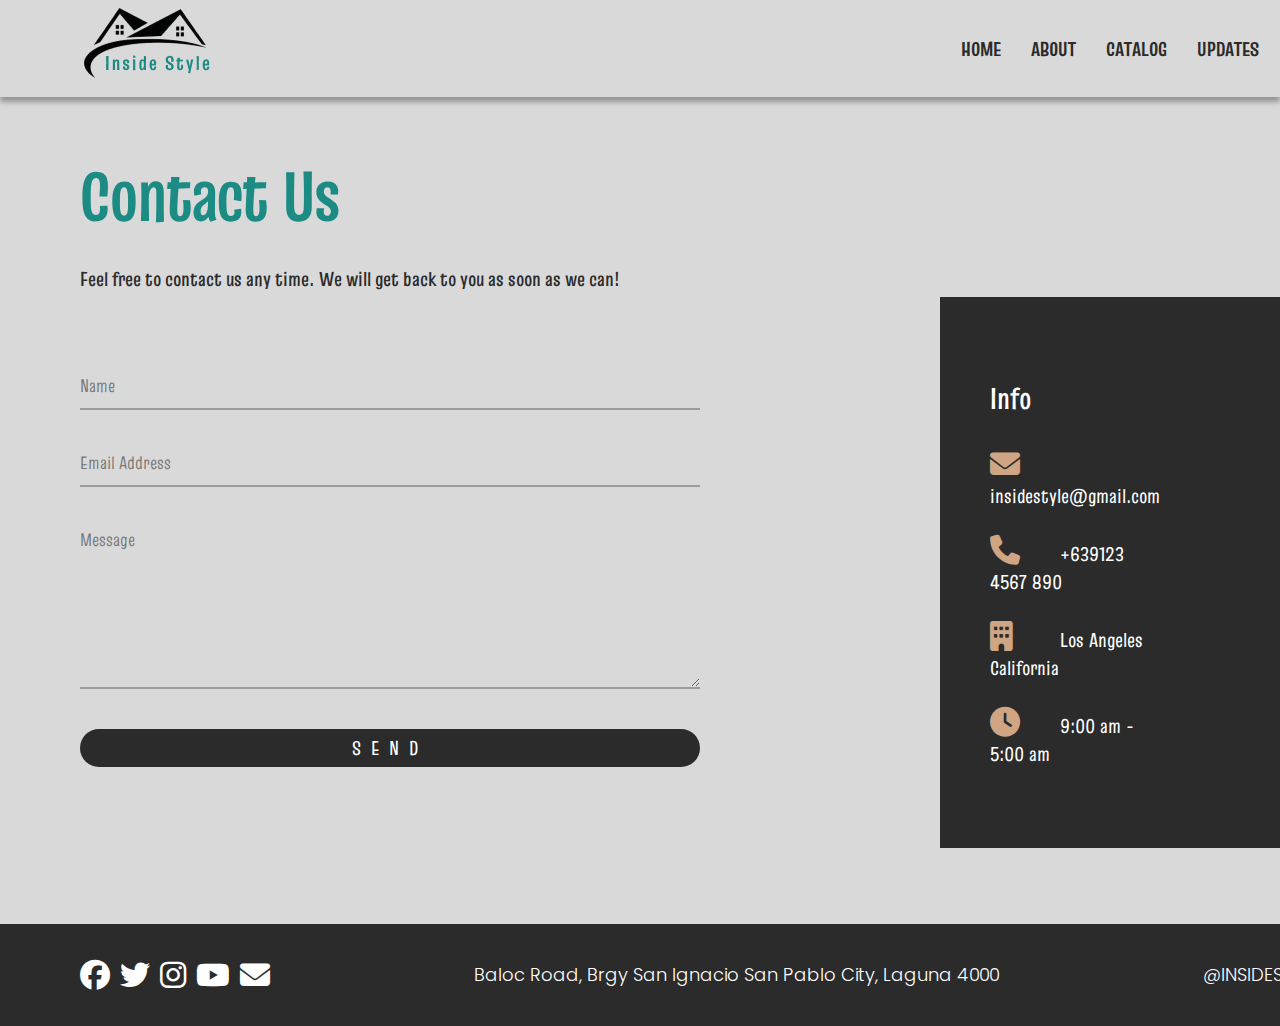
<file: Inside Style/Contact.html>
<!DOCTYPE html>
<html lang="en">
  <head>
    <meta charset="UTF-8" />
    <meta name="viewport" content="width=device-width, initial-scale=1.0" />
    <link rel="stylesheet" href="style.css" />
    <link
      rel="stylesheet"
      href="https://cdnjs.cloudflare.com/ajax/libs/font-awesome/6.7.2/css/all.min.css"
    />
    <title>Contacts</title>
  </head>
  <body>
    <!-- HEADER -->
    <header>
      <div class="container">
        <div class="header_wrapper">
          <div class="header_logo">
            <a href=""><img src="img/LOGO.png" alt="" /></a>
          </div>
          <div class="header_nav">
            <ul>
              <li><a href="Home.html">HOME</a></li>
              <li><a href="About.html">ABOUT</a></li>
              <li><a href="Catalog.html">CATALOG</a></li>
              <li><a href="Updates.html">UPDATES</a></li>
              <li class="active"><a href="Contact.html">CONTACTS</a></li>
            </ul>
          </div>
          <div class="toggle_menu">
            <span></span>
            <span></span>
            <span></span>
          </div>
        </div>
      </div>
    </header>

    <!-- CONTACT -->
    <section class="contact_page">
      <div class="container">
        <div class="contact_page_wrapper">
          <div class="content_left">
            <h1>Contact Us</h1>
            <p>
              Feel free to contact us any time. We will get back to you as soon
              as we can!
            </p>
            <input type="text" name="" id="" placeholder="Name" />
            <input type="text" name="" id="" placeholder="Email Address" />
            <textarea name="" id="" placeholder="Message"></textarea>
            <a href="">SEND</a>
          </div>
          <div class="content_right">
            <h3>Info</h3>
            <ul>
              <li>
                <a href=""
                  ><i class="fa-solid fa-envelope"></i>insidestyle@gmail.com</a
                >
              </li>
              <li>
                <a href=""><i class="fa-solid fa-phone"></i>+639123 4567 890</a>
              </li>
              <li>
                <a href=""
                  ><i class="fa-solid fa-building"></i>Los Angeles California</a
                >
              </li>
              <li>
                <a href=""
                  ><i class="fa-solid fa-clock"></i>9:00 am - 5:00 am</a
                >
              </li>
            </ul>
          </div>
        </div>
      </div>
    </section>

    <!-- FOOTER -->
    <footer id="contacts">
      <div class="container">
        <div class="footer_wrapper">
          <div class="socmed_icon">
            <ul>
              <li>
                <a href=""><i class="fa-brands fa-facebook"></i></a>
              </li>
              <li>
                <a href=""><i class="fa-brands fa-twitter"></i></a>
              </li>
              <li>
                <a href=""><i class="fa-brands fa-instagram"></i></a>
              </li>
              <li>
                <a href=""><i class="fa-brands fa-youtube"></i></a>
              </li>
              <li>
                <a href=""><i class="fa-solid fa-envelope"></i></a>
              </li>
            </ul>
          </div>
          <p>Baloc Road, Brgy San Ignacio San Pablo City, Laguna 4000</p>
          <p>@INSIDESTYLE2023</p>
        </div>
      </div>
    </footer>

    <script src="script.js"></script>
  </body>
</html>
</file>
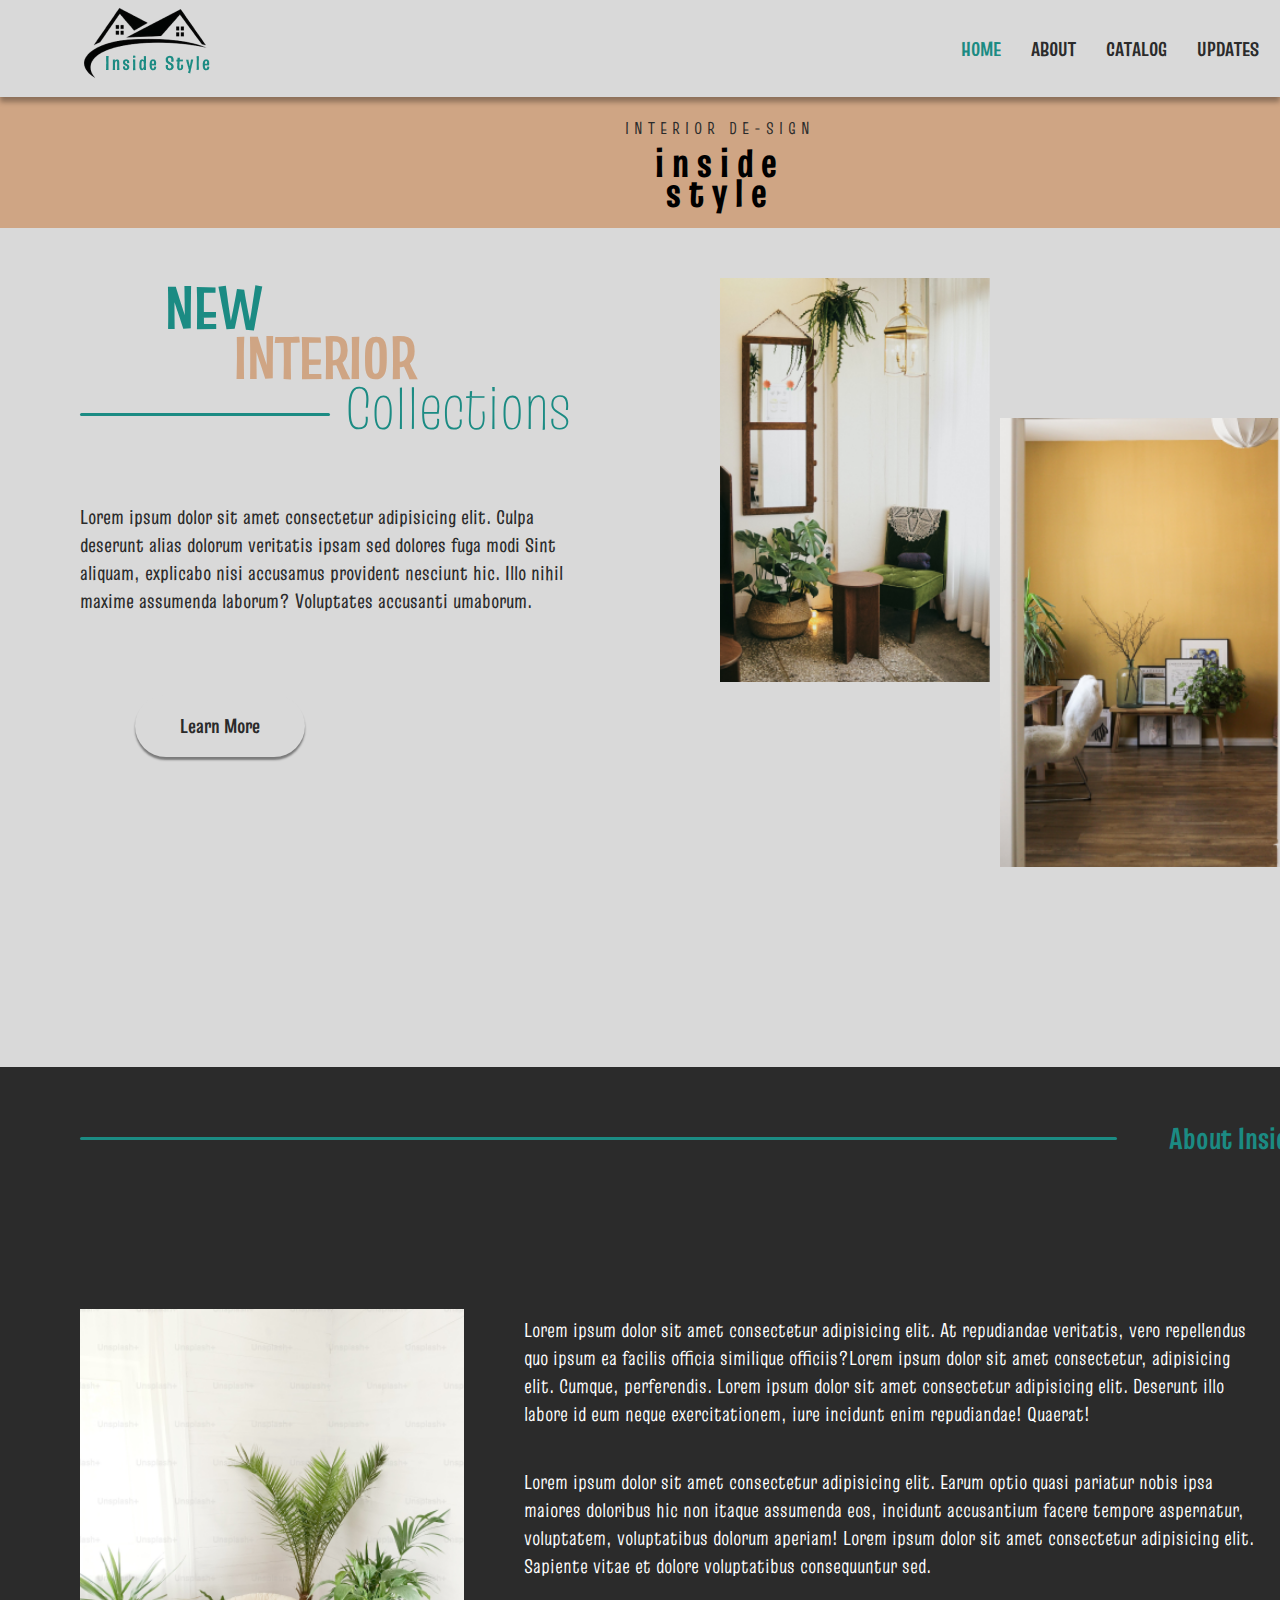
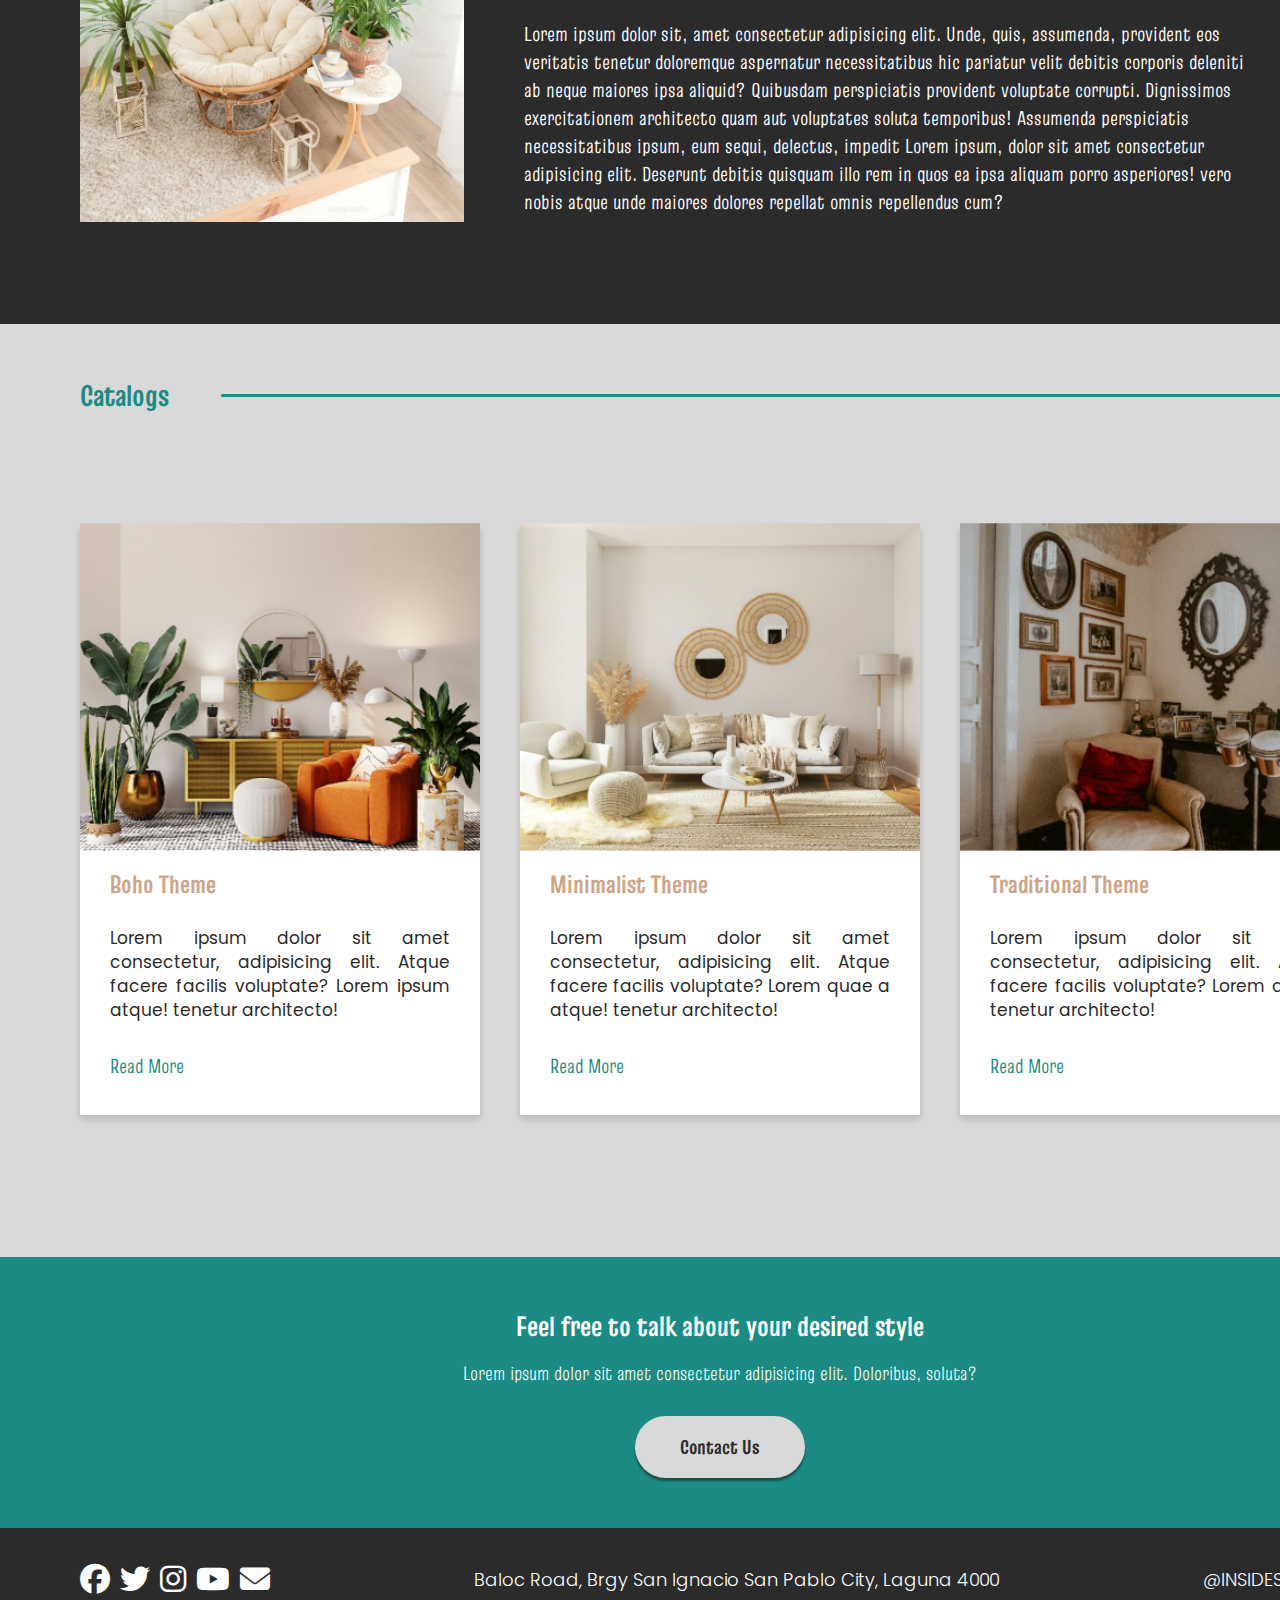
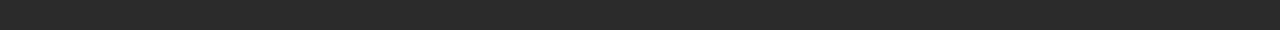
<file: Inside Style/Home.html>
<!DOCTYPE html>
<html lang="en">
  <head>
    <meta charset="UTF-8" />
    <meta name="viewport" content="width=device-width, initial-scale=1.0" />
    <link rel="stylesheet" href="style.css" />
    <link
      rel="stylesheet"
      href="https://cdnjs.cloudflare.com/ajax/libs/font-awesome/6.7.2/css/all.min.css"
    />
    <link href="https://unpkg.com/aos@2.3.1/dist/aos.css" rel="stylesheet">
    <title>Inside Style</title>
  </head>
  <body>

    <!-- HEADER -->
    <header>
      <div class="container">
        <div class="header_wrapper">
          <div class="header_logo">
            <a href=""><img src="img/LOGO.png" alt="" /></a>
          </div>
          <div class="header_nav">
            <ul>
              <li class="active"><a href="">HOME</a></li>
              <li><a href="About.html">ABOUT</a></li>
              <li><a href="Catalog.html">CATALOG</a></li>
              <li><a href="Updates.html">UPDATES</a></li>
              <li><a href="Contact.html">CONTACTS</a></li>
            </ul>
          </div>
          <div class="toggle_menu">
            <span></span>
            <span></span>
            <span></span>
          </div>
        </div>
      </div>
    </header>

    <!-- BANNER TOP PART -->
    <section class="top_banner">
      <div class="container">
        <div class="top_content_wrapper">
          <p>INTERIOR DE-SIGN</p>
          <h2>inside style</h2>
        </div>
      </div>
    </section>

    <!-- BANNER -->
    <section class="banner">
      <div class="container">
        <div class="banner_wrapper">
          <div class="content_left">
            <div class="title_text">
              <ul>
                <li>NEW</li>
                <li>INTERIOR</li>
                <li><span></span>Collections</li>
              </ul>
            </div>
            <p>
              Lorem ipsum dolor sit amet consectetur adipisicing elit. Culpa
              deserunt alias dolorum veritatis ipsam sed dolores fuga modi Sint
              aliquam, explicabo nisi accusamus provident nesciunt hic. Illo
              nihil maxime assumenda laborum? Voluptates accusanti umaborum.
            </p>
            <a class="btn" href="">Learn More</a>
          </div>
          <div class="content_right">
            <img src="img/banner-1.png" />
            <img src="img/banner-2.png" alt="" />
          </div>
        </div>
      </div>
    </section>

    <!-- ABOUT -->
    <section id="about" class="about">
      <div class="container">
        <div class="about_wrapper">
          <div class="label_wrapper">
            <span></span>
            <h2>About  Inside Style</h2>
          </div>
          <div class="content_wrapper">
            <img src="img/about-2.png" alt="" />
            <div class="about_text_wrapper">
              <p>
                Lorem ipsum dolor sit amet consectetur adipisicing elit. At
                repudiandae veritatis, vero repellendus quo ipsum ea facilis
                officia similique officiis?Lorem ipsum dolor sit amet
                consectetur, adipisicing elit. Cumque, perferendis. Lorem ipsum
                dolor sit amet consectetur adipisicing elit. Deserunt illo
                labore id eum neque exercitationem, iure incidunt enim
                repudiandae! Quaerat!
              </p>
              <p>
                Lorem ipsum dolor sit amet consectetur adipisicing elit. Earum
                optio quasi pariatur nobis ipsa maiores doloribus hic non itaque
                assumenda eos, incidunt accusantium facere tempore aspernatur,
                voluptatem, voluptatibus dolorum aperiam! Lorem ipsum dolor sit
                amet consectetur adipisicing elit. Sapiente vitae et dolore
                voluptatibus consequuntur sed.
              </p>
              <p>
                Lorem ipsum dolor sit, amet consectetur adipisicing elit. Unde,
                quis, assumenda, provident eos veritatis tenetur doloremque
                aspernatur necessitatibus hic pariatur velit debitis corporis
                deleniti ab neque maiores ipsa aliquid? Quibusdam perspiciatis
                provident voluptate corrupti. Dignissimos exercitationem
                architecto quam aut voluptates soluta temporibus! Assumenda
                perspiciatis necessitatibus ipsum, eum sequi, delectus, impedit
                Lorem ipsum, dolor sit amet consectetur adipisicing elit.
                Deserunt debitis quisquam illo rem in quos ea ipsa aliquam porro
                asperiores! vero nobis atque unde maiores dolores repellat omnis
                repellendus cum?
              </p>
            </div>
          </div>
        </div>
      </div>
    </section>

    <!-- CATALOG -->
    <section id="catalogs" class="catalogs">
      <div class="container">
        <div class="catalogs_wrapper">
          <div class="label_wrapper">
            <span></span>
            <h2>Catalogs</h2>
          </div>
          <div class="cards_wrapper">
            <div class="catalog_card">
              <img src="img/catalog-1.png" alt="" ></img>
              <div class="card_details">
              <h3>Boho Theme</h3>
              <p>
                Lorem ipsum dolor sit amet consectetur, adipisicing elit. Atque
                facere facilis voluptate? Lorem ipsum  atque!
                tenetur architecto!
              </p>
              <a href="">Read More</a>
              </div>
            </div>
            <div class="catalog_card">
              <img src="img/catalog-2.png" alt="" ></img>
              <div class="card_details">
              <h3>Minimalist Theme</h3>
              <p>
                Lorem ipsum dolor sit amet consectetur, adipisicing elit. Atque
                facere facilis voluptate? Lorem quae a atque!
                tenetur architecto!
              </p>
              <a href="">Read More</a>
              </div>
            </div>
            <div class="catalog_card">
              <img src="img/catalog-3.png" alt="" ></img>
              <div class="card_details">
              <h3>Traditional Theme</h3>
              <p>
                Lorem ipsum dolor sit amet consectetur, adipisicing elit. Atque
                facere facilis voluptate? Lorem atque!
                tenetur architecto!
              </p>
              <a href="">Read More</a>
              </div>
            </div>

          </div>
        </div>
      </div>
    </section>

    <!-- UPDATES -->
    <section id="updates" class="updates">
      <div class="container">
        <div class="updates_wrapper">
          <h3>Feel free to talk about your desired style</h3>
          <p>Lorem ipsum dolor sit amet consectetur adipisicing elit. Doloribus, soluta?</p>
          <a class="btn" href="Contact.html">Contact Us</a>
        </div>
      </div>
    </section>

    <!-- FOOTER -->
    <footer id="contacts">
      <div class="container">
        <div class="footer_wrapper">
          <div class="socmed_icon">
            <ul>
              <li><a href=""><i class="fa-brands fa-facebook"></i></a></li>
              <li><a href=""><i class="fa-brands fa-twitter"></i></a></li>
              <li><a href=""><i class="fa-brands fa-instagram"></i></a></li>
              <li><a href=""><i class="fa-brands fa-youtube"></i></a></li>
              <li><a href=""><i class="fa-solid fa-envelope"></i></a></li>
            </ul>
          </div>
          <p>Baloc Road, Brgy San Ignacio San Pablo City, Laguna 4000</p>
          <p>@INSIDESTYLE2023</p>
        </div>
      </div>
    </footer>

    <script src="script.js"></script>
    <script src="https://unpkg.com/aos@2.3.1/dist/aos.js"></script>

  </body>
</html>
</file>
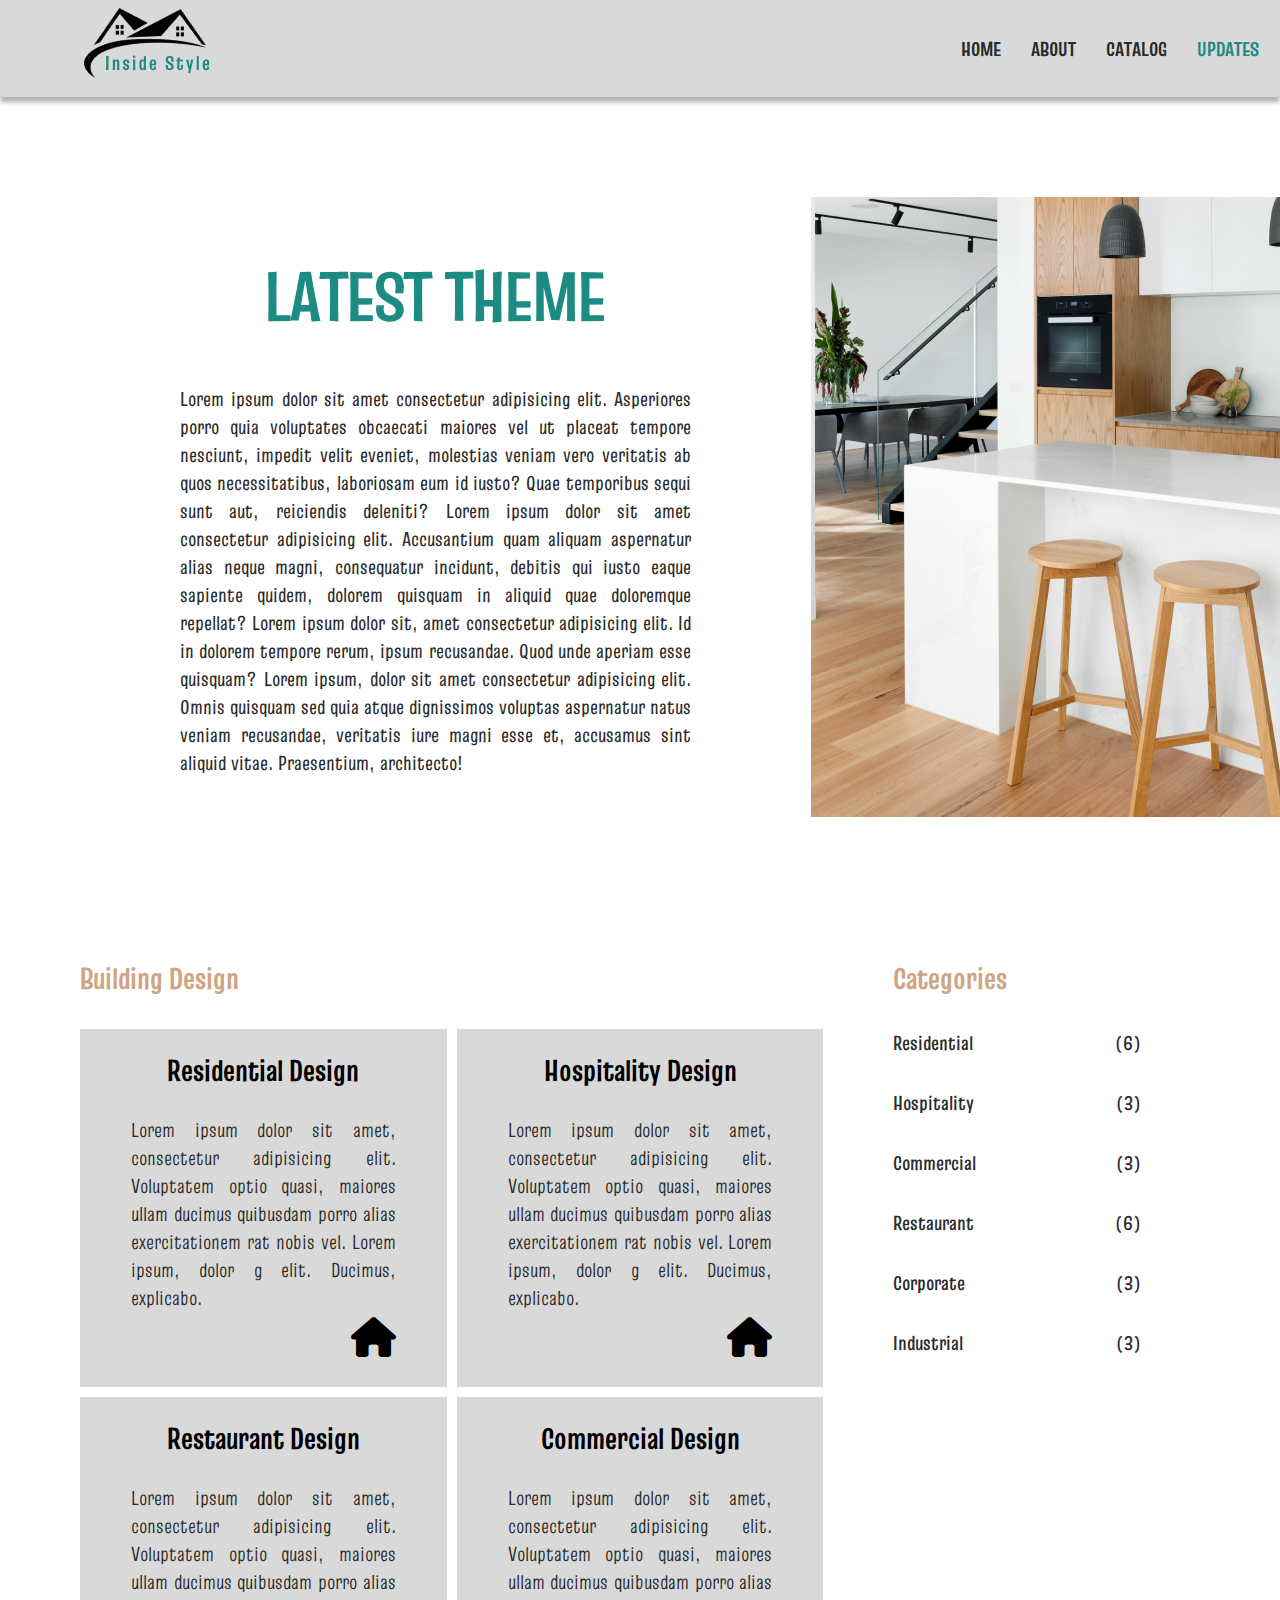
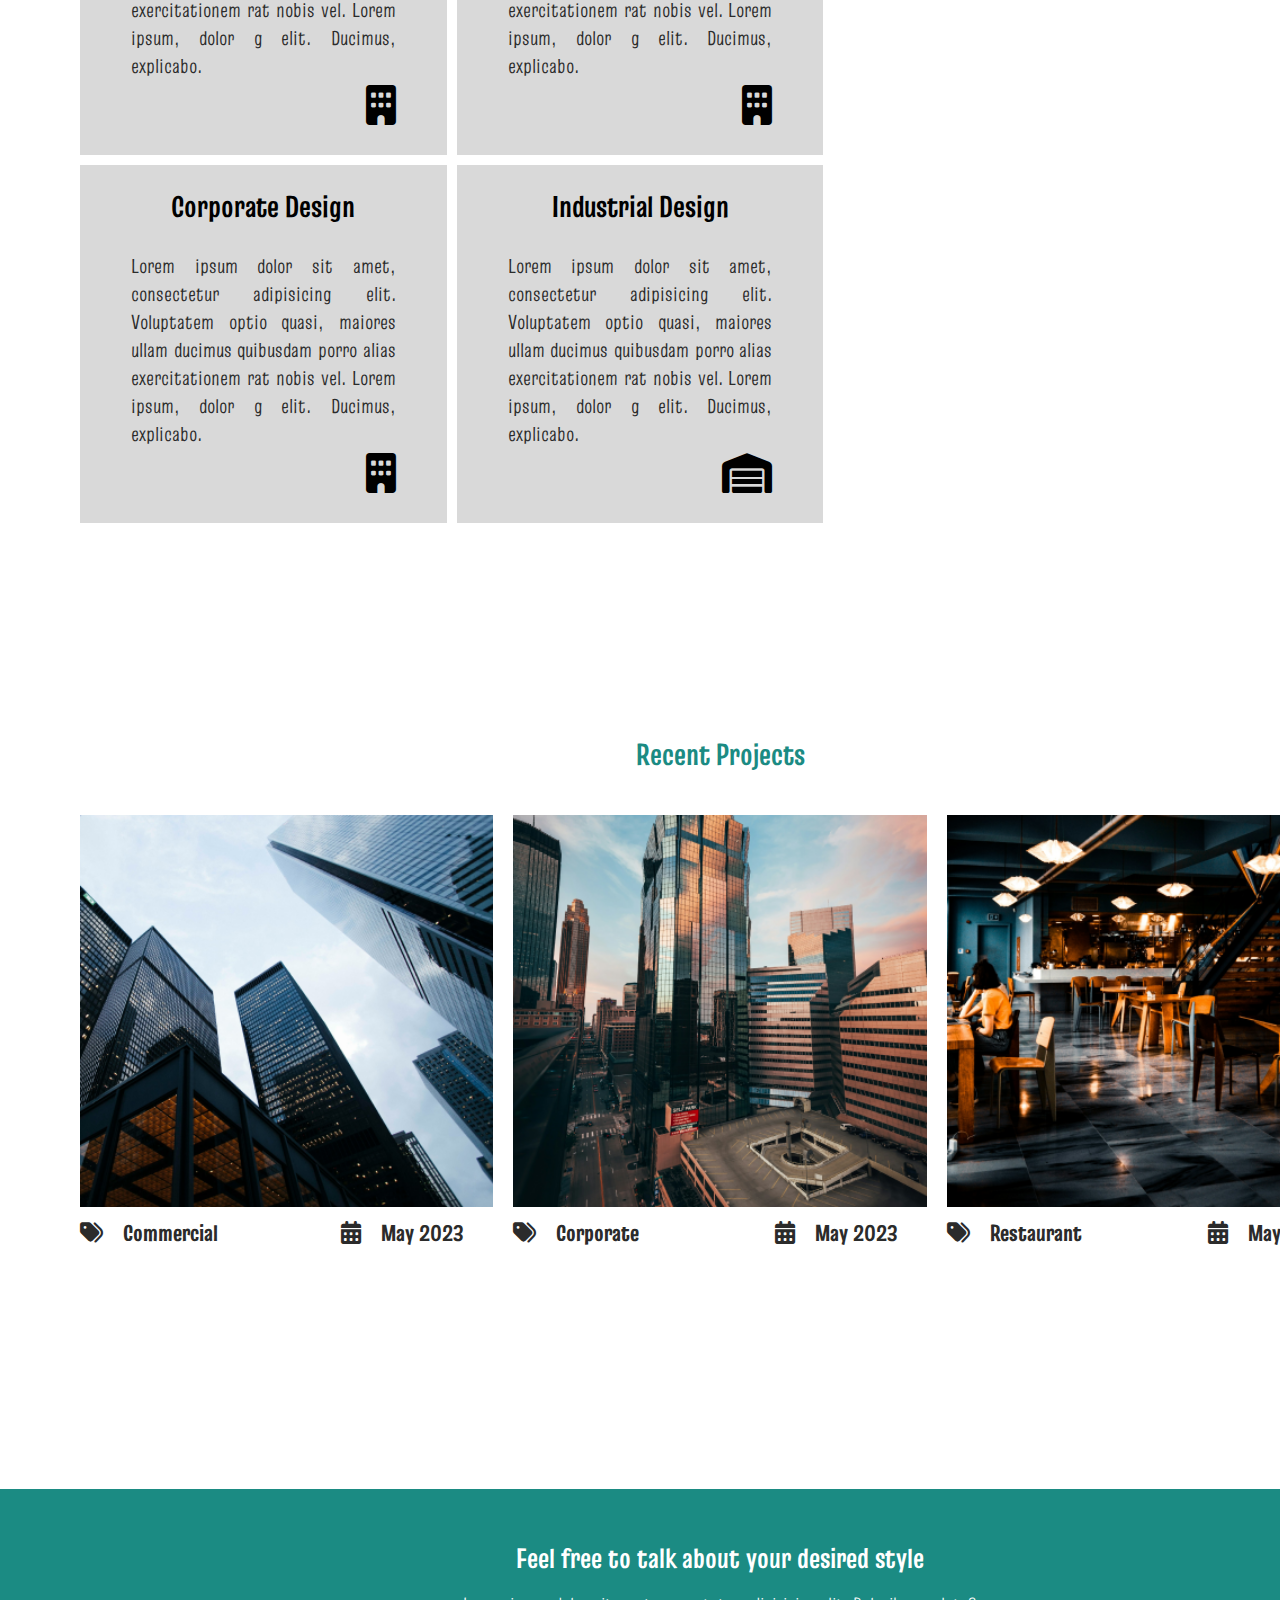
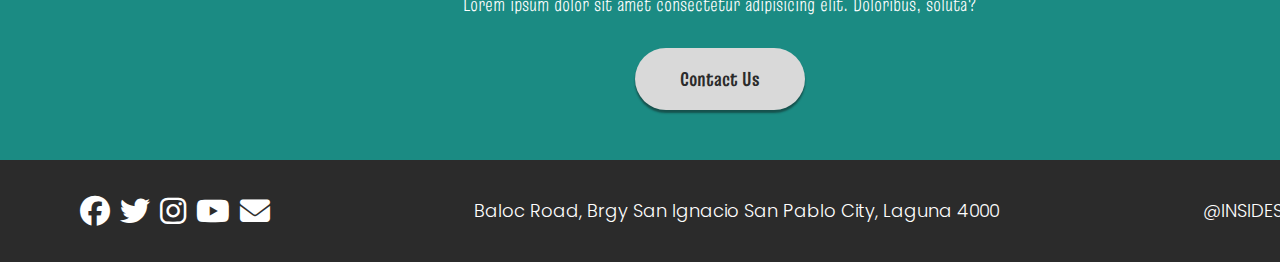
<file: Inside Style/Updates.html>
<!DOCTYPE html>
<html lang="en">
  <head>
    <meta charset="UTF-8" />
    <meta name="viewport" content="width=device-width, initial-scale=1.0" />
    <title>Updates</title>
    <link rel="stylesheet" href="style.css" />
    <link
      rel="stylesheet"
      href="https://cdnjs.cloudflare.com/ajax/libs/font-awesome/6.7.2/css/all.min.css"
    />
  </head>
  <body>

    <!-- HEADER -->
    <header>
      <div class="container">
        <div class="header_wrapper">
          <div class="header_logo">
            <a href=""><img src="img/LOGO.png" alt="" /></a>
          </div>
          <div class="header_nav">
            <ul>
              <li><a href="Home.html">HOME</a></li>
              <li><a href="About.html">ABOUT</a></li>
              <li><a href="Catalog.html">CATALOG</a></li>
              <li class="active"><a href="Updates.html">UPDATES</a></li>
              <li><a href="Contact.html">CONTACTS</a></li>
            </ul>
          </div>
          <div class="toggle_menu">
            <span></span>
            <span></span>
            <span></span>
          </div>
        </div>
      </div>
    </header>

    <!-- UPDATE : HOME -->
    <section class="updates_home">
      <div class="container">
        <div class="updates_home_wrapper">
          <div class="content_left">
            <h1>LATEST THEME</h1>
            <p>
              Lorem ipsum dolor sit amet consectetur adipisicing elit.
              Asperiores porro quia voluptates obcaecati maiores vel ut placeat
              tempore nesciunt, impedit velit eveniet, molestias veniam vero
              veritatis ab quos necessitatibus, laboriosam eum id iusto? Quae
              temporibus sequi sunt aut, reiciendis deleniti? Lorem ipsum dolor sit amet consectetur adipisicing elit. Accusantium quam aliquam aspernatur alias neque magni, consequatur incidunt, debitis qui iusto eaque sapiente quidem, dolorem quisquam in aliquid quae doloremque repellat? Lorem ipsum dolor sit, amet consectetur adipisicing elit. Id in dolorem tempore rerum, ipsum recusandae. Quod unde aperiam esse quisquam? Lorem ipsum, dolor sit amet consectetur adipisicing elit. Omnis quisquam sed quia atque dignissimos voluptas aspernatur natus veniam recusandae, veritatis iure magni esse et, accusamus sint aliquid vitae. Praesentium, architecto!
            </p>
          </div>
          <div class="content_right"><img src="img/update-banner.png"/>
        </div>
      </div>
    </section>

    <!-- UPDATE DESIGN -->
    <section class="update_design">
        <div class="container">
            <div class="update_design_wrapper">
                <div class="content_left">
                    <h2>Building Design</h2>
                    <div class="card_design_wrapper">
                        <div class="card_design">
                            <h2>Residential Design</h2>
                            <p>Lorem ipsum dolor sit amet, consectetur adipisicing elit. Voluptatem optio quasi, maiores ullam ducimus quibusdam porro alias exercitationem rat  nobis vel. Lorem ipsum, dolor g elit. Ducimus, explicabo.</p>
                            <span><i class="fa-solid fa-house"></i></span>
                        </div>
                        <div class="card_design">
                            <h2>Hospitality Design</h2>
                            <p>Lorem ipsum dolor sit amet, consectetur adipisicing elit. Voluptatem optio quasi, maiores ullam ducimus quibusdam porro alias exercitationem rat  nobis vel. Lorem ipsum, dolor g elit. Ducimus, explicabo.</p>
                            <span><i class="fa-solid fa-house"></i></span>
                        </div>
                        <div class="card_design">
                            <h2>Restaurant Design</h2>
                            <p>Lorem ipsum dolor sit amet, consectetur adipisicing elit. Voluptatem optio quasi, maiores ullam ducimus quibusdam porro alias exercitationem rat  nobis vel. Lorem ipsum, dolor g elit. Ducimus, explicabo.</p>
                            <span><i class="fa-solid fa-building"></i></span>
                        </div>
                        <div class="card_design">
                            <h2>Commercial Design</h2>
                            <p>Lorem ipsum dolor sit amet, consectetur adipisicing elit. Voluptatem optio quasi, maiores ullam ducimus quibusdam porro alias exercitationem rat  nobis vel. Lorem ipsum, dolor g elit. Ducimus, explicabo.</p>
                            <span><i class="fa-solid fa-building"></i></span>
                        </div>
                        <div class="card_design">
                            <h2>Corporate Design</h2>
                            <p>Lorem ipsum dolor sit amet, consectetur adipisicing elit. Voluptatem optio quasi, maiores ullam ducimus quibusdam porro alias exercitationem rat  nobis vel. Lorem ipsum, dolor g elit. Ducimus, explicabo.</p>
                            <span><i class="fa-solid fa-building"></i></span>
                        </div>           
                        <div class="card_design">
                            <h2>Industrial Design</h2>
                            <p>Lorem ipsum dolor sit amet, consectetur adipisicing elit. Voluptatem optio quasi, maiores ullam ducimus quibusdam porro alias exercitationem rat  nobis vel. Lorem ipsum, dolor g elit. Ducimus, explicabo.</p>
                            <span><i class="fa-solid fa-warehouse"></i></i></span>
                        </div>
                    </div>
                </div>
                <div class="content_right">
                    <h2>Categories</h2>
                    <table>
                        <tr>
                            <td>Residential</td>
                            <td>(6)</td>
                        </tr>
                        <tr>
                            <td>Hospitality</td>
                            <td>(3)</td>
                        </tr>
                        <tr>
                            <td>Commercial</td>
                            <td>(3)</td>
                        </tr>
                        <tr>
                            <td>Restaurant</td>
                            <td>(6)</td>
                        </tr>
                        <tr>
                            <td>Corporate</td>
                            <td>(3)</td>
                        </tr>
                        <tr>
                            <td>Industrial</td>
                            <td>(3)</td>
                        </tr>
                    </table>
                </div>
            </div>
        </div>
    </section>

    <!-- RECENT PROJECT -->
    <section class="recent_project">
        <div class="container">
            <div class="recent_project_wrapper">
                <h2>Recent Projects</h2>
                <div class="recent_project_card_wrapper">
                    <div class="recent_project_card">
                        <img src="img/commercial.png" alt="">
                        <div class="card_detail">
                            <ul>
                                <li><i class="fa-solid fa-tags"></i></li>
                                <li>Commercial</li>
                            </ul>
                            <ul>
                                 <li><span><i class="fa-solid fa-calendar-days"></i></span></li>
                                 <li><h3>May 2023</h3></li>
                            </ul>

                    </div>
                     </div>
                    <div class="recent_project_card">
                        <img src="img/corporate.png" alt="">
                        <div class="card_detail">
                            <ul>
                                <li><i class="fa-solid fa-tags"></i></li>
                                <li>Corporate</li>
                            </ul>
                            <ul>
                                 <li><span><i class="fa-solid fa-calendar-days"></i></span></li>
                                 <li><h3>May 2023</h3></li>
                            </ul>

                    </div>
                     </div>
                    <div class="recent_project_card">
                        <img src="img/restaurant.png" alt="">
                        <div class="card_detail">
                            <ul>
                                <li><i class="fa-solid fa-tags"></i></li>
                                <li>Restaurant</li>
                            </ul>
                            <ul>
                                 <li><span><i class="fa-solid fa-calendar-days"></i></span></li>
                                 <li><h3>May 2023</h3></li>
                            </ul>

                     </div>
                    </div>
                </div>
            </div>
        </div>
    </section>

    <!-- UPDATES -->
    <section id="updates" class="updates">
      <div class="container">
        <div class="updates_wrapper">
          <h3>Feel free to talk about your desired style</h3>
          <p>Lorem ipsum dolor sit amet consectetur adipisicing elit. Doloribus, soluta?</p>
          <a class="btn" href="Contact.html">Contact Us</a>
        </div>
      </div>
    </section>

    <!-- FOOTER -->
    <footer id="contacts">
        <div class="container">
        <div class="footer_wrapper">
            <div class="socmed_icon">
            <ul>
                <li><a href=""><i class="fa-brands fa-facebook"></i></a></li>
                <li><a href=""><i class="fa-brands fa-twitter"></i></a></li>
                <li><a href=""><i class="fa-brands fa-instagram"></i></a></li>
                <li><a href=""><i class="fa-brands fa-youtube"></i></a></li>
                <li><a href=""><i class="fa-solid fa-envelope"></i></a></li>
            </ul>
            </div>
            <p>Baloc Road, Brgy San Ignacio San Pablo City, Laguna 4000</p>
            <p>@INSIDESTYLE2023</p>
        </div>
        </div>
    </footer>
  

    <script src="script.js"></script>

  </body>
</html>
</file>
<file: Inside Style/style.css>
@import url("https://fonts.googleapis.com/css2?family=Truculenta:opsz,wght@12..72,100..900&display=swap");
@import url("https://fonts.googleapis.com/css2?family=Poppins:ital,wght@0,100;0,200;0,300;0,400;0,500;0,600;0,700;0,800;0,900;1,100;1,200;1,300;1,400;1,500;1,600;1,700;1,800;1,900&family=Truculenta:opsz,wght@12..72,100..900&display=swap");

/* -------------RESETS------------- */
Resets are used for overwriting default html tag properties/ * {
  -webkit-box-sizing: border-box;
  -moz-box-sizing: border-box;
  box-sizing: border-box;
}
*:before,
*:after {
  -webkit-box-sizing: border-box;
  -moz-box-sizing: border-box;
  box-sizing: border-box;
}
html,
body,
div,
span,
applet,
object,
iframe,
h1,
h2,
h3,
h4,
h5,
h6,
p,
blockquote,
pre,
a,
abbr,
acronym,
address,
big,
cite,
code,
del,
dfn,
em,
font,
ins,
kbd,
q,
s,
samp,
small,
strike,
strong,
sub,
sup,
tt,
var,
dl,
dt,
dd,
ol,
ul,
li,
fieldset,
form,
label,
legend,
table,
caption,
tbody,
tfoot,
thead,
tr,
th,
td {
  border: 0;
  font-family: "Truculenta", sans-serif;
  font-size: 100%;
  font-style: inherit;
  font-weight: inherit;
  margin: 0;
  outline: 0;
  padding: 0;
  vertical-align: baseline;
  scroll-behavior: smooth;
  scroll-padding-top: 5rem;
  list-style: none;
}
html {
  font-size: 62.5%;
  height: 100%;
}
body {
  color: #2b2b2b;
  font-family: "Truculenta", sans-serif;
  font-size: 2rem;
  overflow-x: hidden;
  line-height: 1.4;
  background-color: var(--brown);
}
table {
  border-collapse: collapse;
  border-spacing: 0;
}
article,
aside,
footer,
header,
nav,
section,
time {
  display: block;
}
a {
  text-decoration: none;
}
img {
  max-width: 100%;
}

/* ------------------------------------ HTML ------------------------------------ */
.container {
  width: 100%;
  max-width: 150rem;
  margin: 0 auto;
  padding: 0 80px;
}

/* HEADER */
header {
  background-color: var(--tertiary);
  box-shadow: 0rem 0.5rem 0.5rem #00000052;
  position: relative;

  z-index: 9;
}
header .header_wrapper {
  display: flex;
  flex-direction: row;
  justify-content: space-between;
  align-items: center;
}
header .header_logo img {
  cursor: pointer;
}
header .header_nav ul {
  display: flex;
  flex-direction: row;
  gap: 3rem;
}
header .header_nav ul li a {
  transition: 0.5s ease;
  font-weight: bold;
  text-decoration: none;
  color: var(--dark);
}
header .header_nav ul li.active a {
  color: var(--primary);
}
header .toggle_menu {
  display: none;
}
/* HEADER RESP */
@media screen and (max-width: 500px) {
  header {
    background-color: var(--tertiary);
  }
  header .header_nav {
    background-color: #d9d9d9ee;
    backdrop-filter: blur(2px);
    position: absolute;
    top: 7rem;
    margin-left: 200%;
    width: 100%;
    height: 100vh;
    display: flex;
    align-items: center;
    justify-content: center;
    text-align: center;
    transition: 0.5s ease;
  }
  header .header_nav.open {
    transform: translateX(-105rem);
    transition: 0.5s ease;
  }
  header .header_nav ul {
    display: flex;
    flex-direction: column;
    transform: translateY(-15rem);
  }
  header .header_nav ul li a {
    font-size: 3rem;
  }
  header .togggle_menu {
    display: block;
  }
  header .header_logo img {
    cursor: pointer;
    width: 10rem;
    padding-top: 1rem;
  }
  header .toggle_menu {
    display: block;
    flex-direction: column;
    position: relative;
    left: -11rem;
    padding: 1rem 1rem;
  }
  header .toggle_menu span {
    padding: 0 0.1rem;
    width: 3rem;
    height: 0.4rem;
    border-radius: 20rem;
    display: block;
    background-color: var(--dark);
    transition: 0.5s ease;
  }
  header .toggle_menu span:nth-child(2) {
    margin: 0.5rem 0;
    opacity: 1;

    transition: 0.1s ease;
  }
  header .toggle_menu.open span:nth-child(1) {
    transform: translate(0px, 0px) rotate(180deg);
    transition: 0.5s ease;
  }
  header .toggle_menu.open span:nth-child(3) {
    transform: translate(0px, 0px) rotate(180deg);
    transition: 0.5s ease;
  }
  header .toggle_menu.open span:nth-child(2) {
    opacity: 0;
    transition: 0.1s ease;
  }
  header .toggle_menu.open span:nth-child(1) {
    width: 3rem;
    display: flex;
    justify-self: flex-end;
    transform: translate(0, 18px) rotate(225deg);
    transition: 0.5s ease;
  }
  header .toggle_menu.open span:nth-child(3) {
    width: 3rem;
    display: flex;
    justify-self: flex-end;
    transform: translate(0, 0px) rotate(-225deg);
    transition: 0.5s ease;
  }
}

/* ----------------- NAV #1 :  ABOUT PAGE ----------------- */
/* TOP BANNER */
.top_banner {
  position: relative;
  background-color: var(--secondary);
  z-index: -9;
}
.top_banner .top_content_wrapper {
  display: flex;
  flex-direction: column;
  justify-content: center;
  align-items: center;
  padding: 2rem 2rem;
}
.top_banner h2 {
  text-align: center;
  font-size: 4rem;
  line-height: 3rem;
  font-weight: 800;
  letter-spacing: 0.8rem;
  color: black;
  max-width: 13rem;
}
.top_banner p {
  letter-spacing: 0.5rem;
  font-size: 1.7rem;
  margin-bottom: 0.7rem;
}
@media screen and (max-width: 500px) {
  .top_banner .top_content_wrapper {
    margin-left: 6rem;
    width: 20rem;
  }
  .top_banner .top_content_wrapper {
    padding: 1.5rem 2rem;
  }
  .top_banner h2 {
    font-size: 3.5rem;
    line-height: 3rem;
    font-weight: 800;
    letter-spacing: 0.7rem;
    color: black;
    max-width: 13rem;
  }
  .top_banner p {
    letter-spacing: 0.5rem;
    font-size: 1.5rem;
    margin-bottom: 0.7rem;
  }
}
/* BANNER */
.banner {
  background-color: var(--tertiary);
  width: 100%;
  padding-bottom: 20rem;
}
.banner .banner_wrapper {
  display: grid;
  grid-template-columns: 1fr 1fr;
}
.banner .content_left {
  padding-right: 15rem;
}
.banner .content_left p {
  font-weight: 500;
  max-width: 50rem;
  margin-top: 7rem;
}
.banner .title_text ul {
  max-width: 50rem;
  font-size: 6rem;
  line-height: 5rem;
}
.banner .title_text span::before {
  width: 25rem;
  content: "";
  display: block;
  background-color: var(--primary);
  width: 25rem;
  height: 0.3rem;
  position: absolute;
  top: 60%;
  left: 0;
  border-radius: 30rem;
}
.banner .title_text ul li:nth-child(1) {
  color: var(--primary);
  font-weight: bold;
  margin-top: 5.5rem;
  margin-left: 8.5rem;
}
.banner .title_text ul li:nth-child(2) {
  font-weight: bold;
  color: var(--secondary);
  text-align: center;
}
.banner .title_text ul li:nth-child(3) {
  color: var(--primary);
  font-weight: 100;
  position: relative;
  text-align: end;
}
.banner .content_left a {
  margin-top: 8rem;
  margin-left: 5.5rem;
}
.banner .content_right img:nth-child(2) {
  width: 30rem;
  margin-top: 19rem;
}
.banner .content_right {
  display: flex;
  flex-direction: row;
  gap: 1rem;
}
.banner .content_right img {
  width: 27rem;
  height: fit-content;
  margin-top: 5rem;
}
@media screen and (max-width: 500px) {
  .banner .content_right {
    display: none;
  }
  .banner .banner_wrapper {
    display: flex;
    flex-direction: column;
  }
  .banner .content_left {
    padding-right: 15rem;
  }
  .banner .title_text ul li:nth-child(1) {
    color: var(--primary);
    font-weight: bold;
    margin-top: 5.5rem;
    text-align: left;
    margin-left: 4rem;
  }
  .banner .title_text ul li:nth-child(2) {
    font-weight: bold;
    color: var(--secondary);
    text-align: center;
  }
  .banner .title_text ul li:nth-child(3) {
    color: var(--primary);
    font-weight: 100;
    position: relative;
    text-align: end;
  }

  .banner .title_text span::before {
    width: 8.4rem;
  }
  .banner .content_left p {
    text-align: center;
  }
  .banner .content_left .btn {
    margin-left: 9rem;
  }
}
/* ABOUT */
.about {
  height: auto;
  background-color: var(--dark);
  padding-bottom: 10.2rem;
}
.about .content_wrapper {
  display: flex;
  flex-direction: row;
  gap: 6rem;
}
.about .label_wrapper {
  padding: 5rem 0;
  padding-bottom: 15rem;
  display: flex;
  flex-direction: row;
  align-items: center;
  justify-content: space-between;
}
.about .label_wrapper h2 {
  font-weight: 700;
  color: var(--primary);
  font-size: 3rem;
}
.about .label_wrapper span {
  display: block;
  width: 81%;
  height: 0.3rem;
  border-radius: 50rem;
  background-color: var(--primary);
}
.about img {
  width: 2200px;
}
.about .content_wrapper .about_text_wrapper {
  display: flex;
  flex-direction: column;
  gap: 4rem;
  justify-content: center;
}
.about p {
  margin-right: 10rem;
  color: var(--light);
}
@media screen and (max-width: 500px) {
  .about .content_wrapper {
    max-width: 32rem;
    display: flex;
    flex-direction: column;
    gap: 6rem;
  }
  .about .label_wrapper {
    padding: 5rem 0;
    padding-bottom: 8rem;
    display: flex;
    flex-direction: row;
    align-items: center;
    justify-content: space-between;
  }
  .about .label_wrapper h2 {
    content: attr("asas");
    position: relative;
    max-width: 15rem;
    text-align: right;
    line-height: 3rem;
    left: -15rem;
  }
  .about .label_wrapper span {
    width: 33%;
  }
  .about .content_wrapper img {
    display: flex;
    flex-direction: column;
    width: 35rem;
    object-fit: cover;
    height: 35rem;
    gap: 6rem;
  }
  .about .content_wrapper p {
    width: 100%;
    text-align: justify;
  }
  .about .content_wrapper p:nth-child(2) {
    display: none;
  }

  .about .content_wrapper p:nth-child(3) {
    display: none;
  }
}
/* CATALOGS */
.catalogs {
  height: auto;
  background-color: var(--tertiary);
  padding-bottom: 11.2rem;
}
.catalogs .content_wrapper {
  display: flex;
  flex-direction: row;
  gap: 6rem;
}
.catalogs .label_wrapper {
  padding: 5rem 0;
  padding-bottom: 11rem;
  display: flex;
  flex-direction: row-reverse;
  align-items: center;
  justify-content: space-between;
}
.catalogs .label_wrapper h2 {
  font-weight: 700;
  color: var(--primary);
  font-size: 3rem;
}
.catalogs .label_wrapper span {
  display: block;
  width: 89%;
  height: 0.3rem;
  border-radius: 50rem;
  background-color: var(--primary);
}
.catalogs .cards_wrapper {
  display: flex;
  flex-direction: row;
  gap: 4rem;
  justify-content: center;
  padding-bottom: 3rem;
}
@media screen and (max-width: 500px) {
  .catalogs {
    padding-bottom: 8rem;
  }
  .catalogs .label_wrapper {
    padding: 5rem 0;
    padding-bottom: 6rem;
    display: flex;
    flex-direction: row-reverse;
    align-items: center;
    justify-content: space-between;
  }
  .catalogs .label_wrapper h2 {
    font-weight: 700;
    color: var(--primary);
    font-size: 3rem;
  }
  .catalogs .label_wrapper span {
    display: block;
    position: relative;
    left: -15rem;
    width: 43%;
    height: 0.3rem;
    border-radius: 50rem;
    background-color: var(--primary);
  }
  .catalogs .cards_wrapper {
    flex-direction: column;
    gap: 2.4rem;
  }
}
/* UPDATE */
.updates {
  background-color: var(--primary);
}
.updates .updates_wrapper {
  display: flex;
  flex-direction: column;
  justify-content: center;
  align-items: center;
  color: var(--light);
  padding: 5rem 0;
}
.updates .updates_wrapper h3 {
  font-size: 2.8rem;
  font-weight: bolder;
}
.updates .updates_wrapper p {
  padding: 1.3rem 0 3rem;
  font-size: 1.9rem;
  font-weight: 300;
}
@media screen and (max-width: 500px) {
  .updates .updates_wrapper {
    max-width: 33rem;
  }
  .updates .updates_wrapper h3 {
    font-size: 2.2rem;
    text-align: center;
    font-weight: bolder;
  }
  .updates .updates_wrapper p {
    text-align: center;

    padding: 1.3rem 0 3rem;
    font-size: 1.7rem;
    max-width: 30rem;
    font-weight: 300;
  }
}
/* FOOTER */
footer {
  background-color: var(--dark);
}
footer .footer_wrapper {
  padding: 3rem 0;
  display: flex;
  justify-content: space-between;
  color: var(--light);
  align-items: center;
}
footer .footer_wrapper p {
  font-family: "Poppins";
  font-weight: 300;
  font-size: 1.8rem;
}
footer .socmed_icon ul {
  display: flex;
  flex-direction: row;
  gap: 1rem;
}
footer .socmed_icon ul li a {
  color: var(--light);
  font-size: 3rem;
  transition: 0.5s ease;
}
footer .socmed_icon ul li a {
  color: var(--light);
  font-size: 3rem;
  transition: 0.5s ease;
}
footer .socmed_icon ul li a:hover {
  color: var(--primary);
  transition: 0.5s ease;
  font-size: 3rem;
}
@media screen and (max-width: 500px) {
  footer .footer_wrapper {
    padding: 3rem 0;
    max-width: 32rem;
    gap: 4rem;
    display: flex;
    flex-direction: column;
    justify-content: space-around;
    color: var(--light);
    align-items: center;
  }
  footer .footer_wrapper p {
    font-family: "Poppins";
    font-weight: 300;
    font-size: 1.5rem;
    text-align: center;
  }
  footer .socmed_icon {
    order: 1;
  }
}

/* ----------------- NAV #2 :  ABOUT PAGE ----------------- */
/* ABOUT : HOME */
.about_home {
  background-color: var(--tertiary);
  padding: 7rem 0;
  z-index: -1;
}
.about_home_wrapper {
  display: grid;
  grid-template-columns: 1fr 1fr;
  padding: 0 0;
}
.about_home .content_left {
  display: flex;
  flex-direction: column;
  justify-content: space-between;
  max-width: 45rem;
}
.about_home .label {
  display: flex;
  margin-top: 1.5rem;
  justify-content: space-between;
  align-items: center;
}
.about_home .content_left span {
  display: block;
  width: 67%;
  height: 0.14rem;
  background-color: var(--dark);
  border-color: var(--dark);
  border-radius: 30rem;
}
.about_home .content_left p {
  font-family: "Poppins", sans-serif;
  font-size: 1.8rem;
}
.about_home .content_right {
  display: flex;
  flex-direction: column;
  gap: 2rem;
  padding-left: 7rem;
}
.about_home .content_right h1 {
  font-size: 7rem;
  margin-top: 6rem;
  margin-bottom: 4rem;
  color: black;
  letter-spacing: 2rem;
  font-weight: 800;
}
.about_home .content_right p {
  font-size: 1.8rem;
  text-align: justify;
  font-weight: 500;
}
.about_home .content_right .socmed_icon {
  display: flex;
  margin-top: 3rem;
  flex-direction: row;
  font-size: 2.5rem;
  gap: 1rem;
}
.about_home .content_right .socmed_icon ul {
  display: flex;
  flex-direction: row;
  font-size: 2.5rem;
  gap: 1rem;
}
.about_home .content_right .socmed_icon ul li a i {
  color: var(--dark);
  transition: 0.5s ease;
}
.about_home .content_right .socmed_icon ul li:hover a i {
  color: var(--primary);
  transition: 0.5s ease;
}
@media screen and (max-width: 500px) {
  .about_home {
    background-color: var(--tertiary);
    padding: 5rem 0;
    z-index: -1;
  }
  .about_home_wrapper {
    display: flex;
    flex-direction: column-reverse;
    padding: 0 0;
  }
  .about_home .content_left {
    margin-left: 0;
    width: 35rem;
  }

  .about_home .label {
    display: flex;
    margin-top: 1.5rem;
    justify-content: space-between;
    align-items: center;
  }
  .about_home .content_left img {
    height: 34rem;
    object-fit: cover;
  }
  .about_home .content_left span {
    display: block;
    width: 60%;
    height: 0.2rem;
    background-color: var(--dark);
    border-color: var(--dark);
    border-radius: 30rem;
  }
  .about_home .content_left p {
    font-family: "Poppins", sans-serif;
    font-size: 1.5rem;
  }

  .about_home .content_right {
    padding-left: 0;
    max-width: 33rem;
  }
  .about_home .content_right h1 {
    font-size: 5rem;
    margin-top: 1rem;
    margin-bottom: 1rem;
    color: black;
    letter-spacing: 0rem;
    font-weight: 700;
    text-align: center;
  }
  .about_home .content_right p:nth-child(3) {
    display: none;
  }
  .about_home .content_right .socmed_icon {
    display: flex;
    margin-top: 0.7rem;
    margin-bottom: 0.7rem;
    flex-direction: row;
    font-size: 2.5rem;
    gap: 1rem;
    justify-content: center;
    padding-bottom: 2rem;
  }
  .about_home .content_right .socmed_icon ul {
    display: flex;
    flex-direction: row;
    font-size: 2.3rem;
    gap: 1rem;
  }
}
/* LATEST STYLE */
.latest_style {
  background-color: var(--dark);
  padding-bottom: 6rem;
}
.latest_style h1 {
  color: var(--primary);
  font-size: 7.5rem;
  font-weight: 700;
  padding-top: 6rem;
}
.latest_style p {
  color: var(--light);
  font-family: "poppins", sans-serif;
  font-size: 1.8;
  font-weight: 200;
}
.latest_style .cards_wrapper {
  padding-top: 4rem;
  display: flex;
  flex-wrap: wrap;
  gap: 2rem;
  justify-content: space-between;
  padding-bottom: 3rem;
}
.latest_style .cards_wrapper .catalog_card {
  margin-top: 4rem;
  flex-basis: 32%;
}
.latest_style .cards_wrapper p {
  color: var(--dark);
}
@media screen and (max-width: 500px) {
  .latest_style {
    background-color: var(--dark);
    padding-bottom: 6rem;
  }
  .latest_style .lastest_style_wrapper {
    max-width: 33rem;
  }
  .latest_style h1 {
    color: var(--primary);
    font-size: 5rem;
    font-weight: 700;
    padding-top: 6rem;
    margin-bottom: 2rem;
    text-align: center;
  }
  .latest_style p {
    text-align: center;
    color: var(--light);
    font-family: "poppins", sans-serif;
    font-size: 1.3rem;
    font-weight: 200;
  }
  .latest_style .cards_wrapper {
    padding-top: 4rem;
    display: flex;
    flex-direction: column;
    gap: 0rem;
    padding-bottom: 3rem;
  }
}

/* ----------------- NAV #3 : CATALOG  ----------------- */
.catalog_home {
  background-color: rebeccapurple;
}
.catalog_home .catalog_home_wrapper {
  background-image: linear-gradient(
      rgba(255, 255, 255, 0.5),
      rgba(255, 255, 255, 0.5)
    ),
    url(img/catalog-banner.png);
  height: 100vh;
  background-size: cover;
  display: flex;
  flex-direction: column;
  justify-content: center;
  align-items: center;
  gap: 1rem;
}
.catalog_home .catalog_home_wrapper h1 {
  text-align: center;
  color: var(--primary);
  font-size: 6rem;
  font-weight: 700;
}
.catalog_home .catalog_home_wrapper h2 {
  text-align: center;
  color: var(--dark);
  font-size: 3rem;
  max-width: 39rem;
  font-weight: 500;
}
@media screen and (max-width: 500px) {
  .catalog_home .catalog_home_wrapper h1 {
    text-align: center;
    color: var(--primary);
    font-size: 6rem;
    max-width: 33rem;
    line-height: 6rem;
    font-weight: 700;
  }
  .catalog_home .catalog_home_wrapper h2 {
    font-size: 2rem;
    max-width: 33rem;
    margin-top: 3rem;
  }
}
/* UPDATE PACKAGE */
.update_package {
  display: flex;
  flex-direction: column;
  width: 100%;
  justify-content: center;
}
.update_package .update_package_wrapper {
  display: flex;
  flex-direction: column;
}
.update_package .update_package_wrapper h1 {
  text-align: center;
  color: var(--primary);
  margin: 5rem 0;
  font-size: 6rem;
  font-weight: 700;
}
.update_package .package_row {
  width: 99vw;
  display: flex;
  flex-direction: row;
  gap: 2rem;
}
.update_package .package_row .content_left {
  width: 100vw;
  padding: 0 0;
  justify-content: flex-end;
  background-color: var(--secondary);
  padding: 4rem 0;
  display: flex;
  position: relative;
  left: 0;
  width: 100vw;
  max-width: 50vw;
  left: -10rem;
}
.update_package .package_row .content_left img {
  display: block;
  position: relative;
  height: fit-content;
  right: -7rem;
}
.update_package .package_row .content_right {
  display: flex;
  flex-direction: column;
  gap: 4rem;
  align-items: center;
  justify-content: center;
  max-width: 55rem;
  position: relative;
}
.update_package .package_row .content_right h2 {
  text-align: center;
  color: var(--primary);
  font-size: 6rem;
  font-weight: 700;
}
.update_package .package_row .content_right p {
  text-align: justify;
}
.update_package .package_row:nth-child(2) {
  width: 99vw;
  display: flex;
  flex-direction: row-reverse;
  gap: 2rem;
}
.update_package .package_row:nth-child(2) .content_left {
  width: 100vw;
  padding: 0 0;
  justify-content: flex-start;
  background-color: var(--secondary);
  padding: 4rem 0;
  display: flex;
  position: relative;
  right: 0;
  width: 100vw;
  max-width: 50vw;
  left: 10rem;
  right: -20rem;
}
.update_package .package_row:nth-child(2) .content_left img {
  display: block;
  position: relative;
  height: fit-content;
  left: -7rem;
}
@media screen and (max-width: 500px) {
  .update_package {
    padding-top: 3rem;
    padding-bottom: 10rem;
  }
  .update_package .update_package_wrapper {
    display: flex;
    align-items: center;
  }
  .update_package .update_package_wrapper h1 {
    font-size: 5rem;
    max-width: 33rem;
    line-height: 5rem;
    margin-bottom: 10rem;
  }
  .update_package .package_row_wrapper {
    width: 99vw;
    display: flex;
    flex-direction: column;
    gap: 10rem;
  }
  .update_package .package_row {
    width: 99vw;
    display: flex;
    flex-direction: column;
    gap: 2rem;
  }
  .update_package .package_row .content_left {
    width: 100vw;
    padding: 0 0;
    justify-content: flex-end;
    background-color: var(--secondary);
    padding: 4rem 0;
    display: flex;
    position: relative;
    width: 100vw;
    max-width: 90vw;
    left: -10rem;
  }
  .update_package .package_row .content_left img {
    display: block;
    position: relative;
    height: 30rem;
    right: -7rem;
  }
  .update_package .package_row .content_right {
    max-width: 33rem;
    display: flex;
    padding-left: 10rem;
    gap: 2rem;
  }
  .update_package .package_row .content_right h2 {
    text-align: center;
    color: var(--primary);
    font-size: 5rem;
    font-weight: 700;
  }
  .update_package .package_row .content_right p {
    text-align: justify;
    font-size: 1.8rem;
  }
  .update_package .package_row .content_left {
    width: 100vw;
    padding: 0 0;
    justify-content: flex-end;
    background-color: var(--secondary);
    padding: 4rem 0;
    display: flex;
    position: relative;
    width: 100vw;
    max-width: 90vw;
    left: -10rem;
  }
  .update_package .package_row:nth-child(2) {
    width: 99vw;
    display: flex;
    flex-direction: column;
    gap: 2rem;
  }
  .update_package .package_row:nth-child(2) .content_left {
    width: 100vw;
    padding: 0 0;
    justify-content: flex-start;
    background-color: var(--secondary);
    padding: 4rem 0;
    display: flex;
    position: relative;
    width: 100vw;
    max-width: 90vw;
    right: -10rem;
  }
  .update_package .package_row:nth-child(2) .content_left img {
    display: block;
    position: relative;
    height: 30rem;
    right: -7rem;
  }
}

/* ----------------- NAV #4 : UPDATES  ----------------- */
.updates_home {
  padding-bottom: 4rem;
}
.updates_home .updates_home_wrapper {
  display: grid;
  grid-template-columns: 1fr 0.8fr;
  padding: 10rem 0;
  gap: 0rem;
}
.updates_home .content_left {
  display: flex;
  flex-direction: column;
  padding: 0 10rem;
}
.updates_home .content_left h1 {
  text-align: center;
  color: var(--primary);
  font-size: 7rem;
  font-weight: 700;
  padding-top: 5rem;
  margin-bottom: 4rem;
}
.updates_home .content_left p {
  font-weight: 500;
  text-align: justify;
}
.updates_home .content_right {
  display: flex;
  justify-content: flex-end;
}
/* UPDATE HOME*/
@media screen and (max-width: 500px) {
  .updates_home .updates_home_wrapper {
    display: flex;
    padding: 0 0;
    margin: 1rem 0;
    flex-direction: column;
    gap: 0rem;
    max-width: 33rem;
  }
  .updates_home .content_left {
    padding: 0 0;
  }
  .updates_home .content_left h1 {
    text-align: center;
    color: var(--primary);
    font-size: 5rem;
    max-width: 40rem;
    font-weight: 700;
    padding-top: 5rem;
    margin-bottom: 2rem;
  }
  .updates_home .content_left p {
    font-size: 1.8rem;
  }
  .updates_home .content_right {
    display: block;
  }
  .updates_home .content_right img {
    margin-top: 3rem;
    border-radius: 3rem 3rem 0rem 3rem;
    height: 13rem;
    width: 100vw;
    object-fit: cover;
  }
}
/* UPDATE DESIGN */
.update_design {
  padding-bottom: 6rem;
}
.update_design .update_design_wrapper {
  display: grid;
  grid-template-columns: 3fr 1fr 0.6fr;
  gap: 7rem;
}
.update_design .content_left {
  display: flex;
  flex-direction: column;
  gap: 3rem;
}
.update_design .content_left h2:nth-child(1) {
  font-size: 3rem;
  color: var(--secondary);
  font-weight: 700;
}
.update_design .card_design_wrapper {
  display: grid;
  grid-template-columns: 1fr 1fr;
  grid-template-rows: 1fr 1fr 1fr;
  gap: 1rem;
}
.update_design .content_left .card_design h2 {
  color: black;
}
.update_design .content_right {
  display: flex;
  flex-direction: column;
  gap: 3rem;
}
.update_design .content_right h2 {
  font-size: 3rem;
  color: var(--secondary);
  font-weight: 700;
}
.update_design .content_right table {
  width: 100%;
  font-weight: 600;
  padding: 0 0;
}
.update_design .content_right table tr {
  height: 6rem;
}
.update_design .content_right table tr td:last-child {
  display: flex;
  justify-content: flex-end;
}
@media screen and (max-width: 500px) {
  .update_design {
    margin-top: 10rem;
    padding-bottom: 0rem;
  }
  .update_design .content_left h2 {
    text-align: center;
  }
  .update_design .content_right h2 {
    text-align: center;
  }
  .update_design .update_design_wrapper {
    max-width: 33rem;
    display: flex;
    flex-direction: column;
  }
  .update_design .card_design_wrapper {
    display: flex;
    flex-direction: column;
    gap: 1rem;
  }
}
/* RECENT PROJECT */
.recent_project {
  margin-top: 15rem;
  padding-bottom: 24rem;
}
.recent_project .recent_project_wrapper {
  display: flex;
  flex-direction: column;
  gap: 4rem;
  justify-content: center;
}
.recent_project h2 {
  font-size: 3rem;
  color: var(--primary);
  font-weight: 700;
  text-align: center;
}
.recent_project .recent_project_card_wrapper {
  display: grid;
  grid-template-columns: 1fr 1fr 1fr;
  gap: 2rem;
}
@media screen and (max-width: 500px) {
  .recent_project {
    max-width: 33rem;
    margin-top: 10rem;
    padding-bottom: 10rem;
  }
  .recent_project .recent_project_card_wrapper {
    display: flex;
    flex-direction: column;
    gap: 3rem;
  }
}

/* ----------------- NAV #5 : CONTACTS  ----------------- */
.contact_page {
  background: var(--tertiary);
  padding-bottom: 7.6rem;
  z-index: -1;
}
.contact_page .contact_page_wrapper {
  display: grid;
  grid-template-columns: 1.2fr 1fr;
  gap: 10rem;
}
.contact_page .content_left {
  display: flex;
  flex-direction: column;
  gap: 2rem;
}
.contact_page .content_left h1 {
  color: var(--primary);
  font-size: 7rem;
  font-weight: 700;
  padding-top: 5rem;
}
.contact_page .content_left p {
  font-weight: 600;
  margin-bottom: 5rem;
}
.contact_page .content_left input {
  background-color: var(--tertiary);
  font-family: "Truculenta", sans-serif;
  font-size: 1.8rem;
  border: none;
  border-bottom: solid;
  border-color: rgba(0, 0, 0, 0.277);
  border-width: 0.2rem;
  padding: 1rem 0;
  margin-bottom: 1rem;
}
.contact_page .content_left textarea {
  background-color: var(--tertiary);
  font-family: "Truculenta", sans-serif;
  font-size: 1.8rem;
  border: none;
  border-bottom: solid;
  border-color: rgba(0, 0, 0, 0.277);
  border-width: 0.2rem;
  height: 15rem;
  padding: 1rem 0;
}
.contact_page .content_left a {
  background-color: var(--dark);
  font-family: "Truculenta", sans-serif;
  border-radius: 30rem;
  font-weight: 500;
  font-size: 2rem;
  margin-top: 2rem;
  padding: 0.5rem 0;
  color: var(--light);
  letter-spacing: 1rem;
  text-align: center;
}
.contact_page .content_right {
  display: flex;
  flex-direction: column;
  width: fit-content;
  height: fit-content;
  margin: 0 0;
  padding: 8rem 5rem;
  background-color: var(--dark);
  margin-top: 20rem;
  margin-left: 14rem;
  padding-right: 20rem;
  gap: 3rem;
}
.contact_page .content_right h3 {
  color: var(--light);
  font-size: 3rem;
  font-weight: 600;
}
.contact_page .content_right ul {
  display: flex;
  flex-direction: column;
  gap: 2.5rem;
}
.contact_page .content_right ul li i {
  width: 7rem;
  display: inline-block;
  color: var(--secondary);
  font-size: 3rem;
  font-weight: 600;
}
.contact_page .content_right ul li a {
  color: var(--light);
  font-size: 2rem;
  font-weight: 500;
}
@media screen and (max-width: 500px) {
  .contact_page {
    background: var(--tertiary);
    padding-bottom: 1rem;
    z-index: -1;
  }
  .contact_page .contact_page_wrapper {
    display: grid;
    grid-template-columns: 1fr;
    grid-template-rows: 1.2fr 1fr;
    max-width: 33rem;
    gap: 10rem;
  }
  .contact_page .content_left {
    display: flex;
    flex-direction: column;
    gap: 2rem;
    max-width: 33rem;
  }
  .contact_page .content_left h1 {
    color: var(--primary);
    font-size: 6rem;
    font-weight: 700;
    padding-top: 6rem;
    text-align: center;
  }
  .contact_page .content_left p {
    font-weight: 600;
    text-align: center;
    font-size: 2rem;
    margin-bottom: 5rem;
  }
  .contact_page .content_right {
    display: flex;
    flex-direction: column;
    width: fit-content;
    height: fit-content;
    margin: 0 0;
    padding: 5rem 4rem;
    background-color: var(--dark);
    margin-top: 7rem;
    gap: 3rem;
  }
  .contact_page .content_right ul li i {
    width: 7rem;
    display: inline-block;
    color: var(--secondary);
    font-size: 3rem;
    font-weight: 600;
  }
  .contact_page .content_right ul li a {
    color: var(--light);
    font-size: 2rem;
    font-weight: 500;
  }
}

/* ------------------------------------ REPEATABLES ------------------------------------ */
:root {
  --dark: #2b2b2b;
  --light: #fff;
  --primary: #1b8b83;
  --secondary: #cfa584;
  --tertiary: #d9d9d9;
  font-family: "Truculenta", sans-serif;
  font-family: "Poppins", sans-serif;
}

/* -- Button */
.btn {
  display: inline-block;
  background-color: var(--tertiary);
  padding: 1.7rem 4.5rem;
  border-radius: 10rem;
  font-weight: bold;
  box-shadow: 0px 3px 2px #10101078;
  color: var(--dark);
  transition: 0.5s ease;
}
.btn:hover {
  display: inline-block;
  background-color: var(--tertiary);
  padding: 1.7rem 4.5rem;
  transition: 0.5s ease;
  border-radius: 10rem;
  font-weight: bold;
  box-shadow: 0px 3px 2px #10101078;
  color: var(--primary);
}

/* -- Card Catalog */
.catalog_card {
  width: 70rem;
  background-color: white;
  height: fit-content;
  box-shadow: 0px 4px 7px #00000028;
  transition: 0.5s ease;
}
.catalog_card:hover {
  background-color: var(--dark);
  height: fit-content;
  box-shadow: 0px 4px 7px #00000028;
  transition: 0.5s ease;
}
.catalog_card img {
  width: 70rem;
  padding: 0 0;
  margin: -3px 0;
}
.catalog_card .card_details {
  padding: 0 3rem;
  padding-bottom: 3.5rem;
}
.catalog_card h3 {
  color: var(--secondary);
  font-size: 2.5rem;
  font-weight: bold;
  padding-top: 1.2rem;
  padding-bottom: 2.5rem;
}
.catalog_card p {
  font-family: "Poppins", sans-serif;
  font-size: 1.7rem;
  text-align: justify;
  columns: var(--dark);
  font-weight: 400;
  padding-bottom: 3rem;
}
.catalog_card a {
  color: var(--primary);
  display: inline-block;
}
.catalog_card a:hover {
  color: var(--primary);
  display: inline-block;
  text-decoration: underline;
  transition: 0.5s ease;
}
.catalog_card:hover h3 {
  color: var(--primary);
  transition: 0.5s ease;
}
.catalog_card:hover p {
  color: var(--light);
  transition: 0.5s ease;
}
@media screen and (max-width: 500px) {
  .catalog_card {
    width: 34rem;
    background-color: white;
    height: fit-content;
    box-shadow: 0px 4px 7px #00000028;
    transition: 0.5s ease;
    display: flex;
    flex-direction: row;
  }
  .catalog_card img {
    width: 13rem;
    padding: 0 0;
    margin: -0.7px 0;
    object-fit: cover;
  }
  .catalog_card h3 {
    padding-top: 2rem;
  }
  .catalog_card p {
    font-family: "Poppins", sans-serif;
    font-size: 1.2rem;
    text-align: justify;
    columns: var(--dark);
    font-weight: 400;
    padding-bottom: 2rem;
  }
  .catalog_card a {
    font-size: 1.8rem;
  }
}

/* -- Card Design */
.card_design {
  background-color: var(--tertiary);
  padding: 2rem 5.1rem;
}
.card_design h2 {
  font-size: 4rem;
  text-align: center;
  font-weight: 700;
  margin-bottom: 2.5rem;
  color: black;
}
.card_design p {
  text-align: justify;
}
.card_design span {
  font-size: 4rem;
  margin-top: 0.5rem;
  margin-bottom: 1rem;
  display: flex;
  color: black;
  justify-content: flex-end;
}
@media screen and (max-width: 500px) {
  .card_design {
    background-color: var(--tertiary);
    padding: 2rem 4rem;
  }
  .card_design p {
    font-size: 1.8rem;
  }
}

/* -- Recent Project */
.recent_project_card img {
  width: 100%;
}
.recent_project_card .card_detail {
  display: flex;
  justify-content: space-between;
  flex-direction: row;
  margin-top: 0.3rem;
}
.recent_project_card .card_detail ul {
  display: flex;
  flex-direction: row;
}
.recent_project_card .card_detail ul i {
  margin-right: 2rem;
}
.recent_project_card .card_detail ul li {
  font-size: 2.3rem;
  font-weight: 800;
}
.recent_project_card .card_detail ul:nth-child(2) {
  margin-right: 3rem;
}
</file>
<file: Raioh Design/Raioh Design/style.css>
/* -------------RESETS------------- */
Resets are used for overwriting default html tag properties * {
  -webkit-box-sizing: border-box;
  -moz-box-sizing: border-box;
  box-sizing: border-box;
}
*:before,
*:after {
  -webkit-box-sizing: border-box;
  -moz-box-sizing: border-box;
  box-sizing: border-box;
}
html,
body,
div,
span,
applet,
object,
iframe,
h1,
h2,
h3,
h4,
h5,
h6,
p,
blockquote,
pre,
a,
abbr,
acronym,
address,
big,
cite,
code,
del,
dfn,
em,
font,
ins,
kbd,
q,
s,
samp,
small,
strike,
strong,
sub,
sup,
tt,
var,
dl,
dt,
dd,
ol,
ul,
li,
fieldset,
form,
label,
legend,
table,
caption,
tbody,
tfoot,
thead,
tr,
th,
td {
  border: 0;
  font-family: inherit;
  font-size: 100%;
  font-style: inherit;
  font-weight: inherit;
  margin: 0;
  outline: 0;
  padding: 0;
  vertical-align: baseline;
  scroll-behavior: smooth;
  scroll-padding-top: 5rem;
  list-style: none;
}
html {
  font-size: 62.5%;
  height: 100%;
}
body {
  color: #2b2b2b;
  font-family: "Poppins", sans-serif;
  font-size: 1.6rem;
  line-height: 1.4;
  overflow-x: hidden;
  background-color: var(--brown);
  background: var(--clr-brown);
}
table {
  border-collapse: collapse;
  border-spacing: 0;
}
article,
aside,
footer,
header,
nav,
section,
time {
  display: block;
}
a {
  text-decoration: none;
}
img {
  max-width: 100%;
}

.container {
  width: 100%;
  max-width: 150rem;
  margin: 0 auto;
  padding: 0 80px;
}

/* HEADER */
header {
  padding: 2rem 0;
}
.header_logo a {
  display: flex;
  align-items: center;
  flex-direction: row;
  gap: 5rem;
}

.header_wrapper ul {
  display: flex;
  flex-direction: row;
  gap: 5rem;
}

.header_nav {
  display: flex;
  align-items: center;
  justify-items: center;
}

.header_nav ul li a {
  color: var(--clr-light);
}

.header_wrapper {
  align-items: center;
  display: flex;
  gap: 20rem;
  /* z-index: ; */
}

header .header_logo h2 {
  font-size: 2rem;
  color: var(--clr-light);
  font-weight: bold;
}
header .togggle_menu {
  display: none;
  position: absolute;
  right: 3rem;
  top: 5rem;
}
header .togggle_menu span {
  width: 3rem;
  height: 0.5rem;
  background-color: var(--clr-light);
  display: block;
  border-radius: 20rem;
  transition: 0.5s ease;
}
header .togggle_menu span:nth-child(2) {
  margin: 0.5rem 0;
}
header .togggle_menu.open span:first-child {
  width: 2rem;
  display: flex;
  justify-self: flex-end;
  transform: translate(3px, 4px) rotate(225deg);
  transition: 0.5s ease;
}
header .togggle_menu.open span:last-child {
  width: 2rem;
  display: flex;
  justify-self: flex-end;
  transform: translate(3px, -4px) rotate(-225deg);
  transition: 0.5s ease;
}
header .header_nav.open {
  right: 0;
  transition: 0.5s ease;
}
/* HEADER RESP */
@media screen and (max-width: 600px) {
  header {
    background-color: var(--clr-gray);
  }
  header .header_nav {
    background-color: var(--clr-gray);
    position: absolute;
    top: 11rem;
    right: -100rem;
    width: 100%;
    height: 100%;
    display: flex;
    align-items: center;
    justify-content: center;
    text-align: center;
    transition: 0.5s;
  }
  header .header_nav ul {
    display: flex;
    flex-direction: column;
    transform: translateY(-15rem);
  }
  header .header_nav ul li a {
    font-size: 3rem;
  }
  header .togggle_menu {
    display: block;
  }
  /* body {
    width: 100%;
    /* overflow-x: hidden; 
  }
  header {
    background-color: var(--clr-gray);
    border-bottom-right-radius: 4rem;
    border-bottom-left-radius: 4rem;
    display: flex;
    justify-content: center;
    margin: 0 auto;
  }
  header .container {
    margin: 0 0;
    padding: 0 0;
    display: flex;
    justify-content: center;
  }
  .header_logo {
    display: flex;
    justify-content: center;
    align-items: center;
    margin-left: 0rem;
  }
  header .header_nav {
    display: none;
  } */
}

/* CONTACT */
.contact {
  position: relative;
  z-index: 999;
}
/* .contact__wrapper {
  position: relative;
} */

.contact_button {
  cursor: pointer;
  display: inline-block;
  position: fixed;
  background-color: var(--clr-primary);
  padding: 1rem;
  top: 27.4rem;
  right: -6.7rem;
  transform-origin: 0 0;
  transform: rotate(270deg);
  border-top-left-radius: 1.5rem;
  border-top-right-radius: 1.5rem;
}
.contact_button span {
  color: var(--clr-light);
}
.contact_button.open {
  top: 27.4rem;
  right: 41.3rem;
}
.contact_button.open span {
  color: var(--clr-light);
}
.contact_forms {
  position: fixed;
  right: -100%;
  padding: 2rem;
  background-color: var(--clr-light);
  display: flex;
  border-bottom-left-radius: 1rem;
  border-top-left-radius: 1rem;
  flex-direction: column;
  width: 43rem;
}
.contact_forms.open {
  right: 0rem;
}
.contact_forms form {
  padding: 2rem;
  background-color: var(--clr-light);
  display: flex;
  flex-direction: column;
  gap: 1rem;
  width: 40rem;
}
.contact_forms form h2 {
  font-size: 3rem;
  font-weight: 700;
}
.contact_forms form input,
.contact_forms form textarea {
  background-color: #d9d9d9;
  padding: 1rem 2rem;
  border: none;
  font-family: var(--font);
  width: 100%;
}
.contact_forms form textarea {
  height: 15rem;
}
.contact_forms--btn {
  text-align: right;
}
.backdrop {
  display: none;
}
.backdrop.open {
  display: block;
  position: fixed;
  left: 0;
  top: 0;
  height: 100vh;
  width: 100%;
  overflow-y: hidden;
  /* backdrop-filter: blur(4px); */
  background-color: rgba(0, 0, 0, 0.8);
  z-index: 99;
}

@media screen and (max-width: 600px) {
  .contact {
    display: none;
  }
}

/* BANNER */
.banner {
  margin: 5rem 0rem;
  padding: 10rem 0;
}
.banner .container .banner_wrapper {
  display: flex;
  padding: 0 10rem;
}

.banner .container .banner_wrapper .banner_text {
  margin-top: -3rem;
  color: var(--clr-light);
}
.banner .container .banner_wrapper .banner_text h1 {
  font-size: 5rem;
  font-weight: bold;
  width: 40rem;
}
.banner .container .banner_wrapper .banner_text p {
  font-size: 1.5rem;
  width: 40rem;
  margin: 5rem 0;
}
.banner .container .banner_slider {
  display: flex;
  position: absolute;
  top: 75rem;
  z-index: -1;
  left: 20rem;
}
.banner .container .banner_wrapper .banner_text span {
  color: var(--clr-primary);
}

.banner .container .banner_img {
  z-index: 1;
  justify-content: right;
  position: absolute;
  right: 0;
  top: 0;
  z-index: -1;
}
/* BANNER RESP */
@media screen and (max-width: 600px) {
  .banner {
    display: flex;
    justify-content: center;
  }
  .banner .container .banner_wrapper {
    display: flex;
    padding: 0 0rem;
  }
  .banner .banner_text {
    display: flex;
    flex-direction: column;
    margin: 0 auto;
    justify-content: center;
    align-items: center;
  }
  .banner .banner_text h1 {
    text-align: center;
  }
  .banner .banner_text p {
    text-align: justify;
  }
  .banner .banner_img {
    display: none;
  }
  .banner .container .banner_slider {
    /* # */
    left: 9rem;
    top: 75%;
    width: 65%;
  }
}

/* ABOUT */
.about {
  padding: 20rem 0rem;
  margin: 0 auto;
  justify-content: center;
  width: 99vw;
}
.about .container .about_wrapper {
  display: grid;
  justify-content: center;
  grid-template-columns: 20rem 50rem 50rem;
  gap: 5rem;
}
.about .container .about_wrapper .about_end .btn {
  margin-top: 3rem;
}
.about .container .about_wrapper p {
  color: var(--clr-light);
}
.about .container .about_wrapper h3 {
  color: var(--clr-primary);
  font-weight: bold;
  font-size: 3rem;
}
.about .container .about_wrapper .about_mid {
  display: flex;
  flex-direction: column;
  gap: 1.5rem;
}
/* ABOUT RESP */
@media screen and (max-width: 600px) {
  .about {
    padding: 20rem 0rem;
    margin: 0 auto;
    justify-content: center;
    width: 99vw;
  }
  .about .container {
    padding: 0 0rem;
    width: 80vw;
  }
  .about .container .about_wrapper {
    display: flex;
    justify-content: center;
    flex-direction: column;
    gap: 5rem;
  }
  .about .container .about_wrapper .about_end .btn {
    margin-top: 3rem;
  }
  .about .container .about_wrapper p {
    color: var(--clr-light);
    text-align: justify;
  }
  .about .container .about_wrapper a {
    text-align: center;
  }
  .about .container .about_wrapper h3 {
    color: var(--clr-primary);
    text-align: center;
  }
  .about .container .about_wrapper .about_end {
    color: var(--clr-primary);
    text-align: center;
  }
  .about .container .about_wrapper .about_mid {
    display: flex;
    flex-direction: column;
    gap: 1.5rem;
  }
}

/* SCALE */
.scale {
  padding: 10rem 0;
  justify-content: center;
}
.scale .container .scale_wrapper {
  display: flex;
  flex-direction: row;
  justify-self: center;
  justify-content: center;
  gap: 10rem;
  align-items: center;
  width: 150rem;
}
.scale .container .scale_wrapper .scale_img img {
  width: 30rem;
  transition: 0.5s ease;
}
.scale .container .scale_wrapper .scale_img img:hover {
  width: 40rem;
  transition: 0.5s ease;
}
/* SCALE RESP */
@media screen and (max-width: 600px) {
  .scale {
    padding: 15rem 0;
    justify-content: center;
  }
  .scale .container {
    padding: 0 0;
  }
  .scale .container .scale_wrapper {
    /* # */
    display: grid;
    grid-template-columns: 1fr 1fr;
    grid-template-rows: 1fr 1fr;
    justify-content: center;
    width: 80vw;
    row-gap: 0;
    gap: 1rem;
  }
  .scale .container .scale_wrapper .scale_img img {
    width: 18rem;
    transition: 0.5s ease;
    align-self: center;
    justify-items: center;
  }
  .scale .container .scale_wrapper .scale_img img:hover {
    width: 20rem;
    transition: 0.5s ease;
  }
}

/* PROGRAM */
.program {
  margin: 10rem 0;
}
.program .container .program_wrapper .content_wrapper {
  display: grid;
  grid-template-columns: 0.4fr 1.8fr;
  gap: 10rem;
  color: var(--clr-light);
  padding: 0 10rem;
}
.program .container .program_wrapper .content_wrapper .left_container {
  display: flex;
  flex-direction: column;
  gap: 2rem;
}
.program .container .program_wrapper .content_wrapper .left_container h5 {
  color: var(--clr-primary);
  font-size: 2rem;
  font-weight: bold;
}
.program .container .program_wrapper .content_wrapper .left_container h3 {
  color: var(--clr-light);
  font-size: 4rem;
  font-weight: bold;
}
.right_container_parag1 {
  margin-bottom: 3rem;
}
.right_container_parag1 b {
  display: flex;
  flex-direction: column;
  gap: 2rem;
}
.program .container .program_wrapper .content_wrapper .right_container_wrap {
  display: grid;
  grid-template-rows: 6rem 1fr;
}
.program .container .program_wrapper .content_wrapper .right_container {
  grid-row: 2;
  display: flex;
  flex-direction: column;
  gap: 2rem;
}
.program .container .program_wrapper .content_wrapper .right_container a {
  width: 8rem;
  margin: 4rem 0;
}
/* PROGRAM RESP */
@media screen and (max-width: 600px) {
  .program {
    margin: 10rem 0;
  }
  .program .container {
    padding: 0 0;
  }
  .program .container .program_wrapper {
    padding: 0 0;
  }
  .program .container .program_wrapper .content_wrapper {
    display: grid;
    grid-template-columns: 1.8fr;
    grid-template-rows: 0.4fr 1.8fr;
    gap: 1rem;
    color: var(--clr-light);
    padding: 0 10rem;
  }
  .program .program_wrapper .content_wrapper .left_container img {
    width: 25rem;
  }

  .program p {
    text-align: justify;
  }
  .program .btn {
    align-self: center;
  }
}

/* events */
.events {
  height: 98vh;
  background-color: var(--clr-gray);
  border-radius: 0rem 15rem 0rem 0rem;
}
.events .container .event_wrapper {
  display: flex;
  justify-content: center;
  flex-direction: column;
  padding: 10rem 0;
}
.events .container .event_wrapper .event_img_container {
  display: grid;
  grid-template-columns: 1fr 1fr 1fr 1fr;
  gap: 3rem;
  margin-bottom: 2rem;
}
/* # */
.events .container .event_wrapper h2 {
  font-size: 3rem;
  font-weight: bold;
  margin-bottom: 5rem;
  color: var(--clr-primary);
}
/* Event Resp */
@media screen and (max-width: 600px) {
  .events {
    border-radius: 0rem 5rem 0rem 0rem;
    height: 100rem;
  }
  .events .container {
    padding: 0 0;
  }
  .events .container .event_wrapper .event_img_container {
    display: grid;
    grid-template-columns: 1fr;
    grid-template-rows: 1fr 1fr 1fr 1fr;
    gap: 3rem;
    padding: 0 0;
    margin-bottom: 2rem;
  }
  .events .container .event_wrapper h2 {
    display: flex;
    justify-content: center;
  }
}

/* NEWSLETTER */
.newsletter {
  padding: 5rem 0;
  background-color: var(--clr-dark);
}

.newsletter .newsletter_wrapper {
  display: grid;
  grid-template-columns: 50rem 1fr;
  gap: 10rem;
  align-items: center;
}

.newsletter .newsletter_left h2 {
  color: var(--clr-primary);
  font-size: 3rem;
  font-weight: bold;
  margin-bottom: 5rem;
}

.newsletter .newsletter_left input {
  background-color: var(--clr-gray);
  padding: 2rem 2rem;
  width: 90%;
  border-radius: 3rem;
  border: 1px solid var(--clr-gray);
}

.newsletter .newsletter_left input {
  background-color: var(--clr-gray);
  padding: 2rem 2rem;
  width: 80%;
  border-radius: 3rem;
  border: 1px solid var(--clr-gray);
}

.newsletter .newsletter_left input::placeholder {
  color: var(--clr-light);
  outline: none;
}

.newsletter .newsletter_left input:focus,
.newsletter .newsletter_left input:enabled {
  color: var(--clr-light);
  outline: none;
}

.newsletter .newsletter_input {
  background-color: var(--clr-gray);
  border-radius: 3rem;
  display: flex;
}

.newsletter .newsletter_input a {
  background-color: var(--clr-primary);
  padding: 1.35rem 1.8rem;
  justify-self: center;
  align-self: center;
  border-radius: 100%;
  color: var(--clr-light);
}

.newsletter .newsletter_right {
  text-align: right;
}

.newsletter .newsletter_right p {
  color: var(--clr-light);
}

.newsletter .newsletter_right h2 {
  color: var(--clr-primary);
  font-size: 3rem;
  font-weight: bold;
  margin: 1rem 0;
}
/* NEWSLETTER RESP */
@media screen and (max-width: 600px) {
  .newsletter {
    padding-top: 7rem;
    padding-bottom: 3rem;
    background-color: var(--clr-dark);
  }
  .newsletter .container {
    padding: 0 0;
  }
  .newsletter .newsletter_wrapper .newsletter_left {
    display: flex;
    flex-direction: column;
    justify-content: center;
    align-items: center;
  }

  .newsletter .newsletter_wrapper {
    display: grid;
    grid-template-columns: 1fr;
    align-items: center;
    gap: 5rem;
  }

  .newsletter .newsletter_left input {
    background-color: var(--clr-gray);
    padding: 2rem 2rem;
    width: 90rem;
    border-radius: 3rem;
    border: 1px solid --clr-gray;
  }

  .newsletter .newsletter_input {
    background-color: var(--clr-gray);
    border-radius: 3rem;
    display: flex;
    justify-content: center;
    width: 35rem;
    background-color: var(--clr-gray);
  }

  .newsletter .newsletter_input a {
    background-color: var(--clr-primary);
    padding: 1.35rem 1.8rem;
    margin-left: -5.5rem;
    border-radius: 100%;
    color: var(--clr-light);
  }

  .newsletter .newsletter_right {
    text-align: center;
  }

  .newsletter .newsletter_right p {
    color: var(--clr-light);
    font-size: 1.5rem;
  }

  .newsletter .newsletter_right h2 {
    color: var(--clr-primary);
    font-size: 2.5rem;
    font-weight: bold;
    margin: 1rem 0;
  }
}

/* .newsletter {
  padding: 5rem 0;
  background-color: var(--clr-dark);
}
.newsletter .newsletter_wrapper {
  display: grid;
  grid-template-columns: 50rem 1fr;
  gap: 10rem;
  text-align: center;
}
.newsletter .newsletter_left h2 {
  color: var(--clr-primary);
  font-size: 3rem;
  font-weight: bold;
  margin-bottom: 5rem;
}
.newsletter .newsletter_left input {
  background-color: var(--clr-gray);
  padding: 2rem 2rem;
  width: 90%;
  border-radius: 3rem;
  border: 1px solid var(--clr-gray);
}

.newsletter .newsletter_left input::placeholder {
  color: var(--clr-light);
  outline: none;
}

.newsletter .newsletter_left input:focus,
.newsletter .newsletter_left input:enabled {
  color: var(--clr-light);
  outline: none;
}

.newsletter .newsletter_input {
  background-color: var(--clr-gray);
  border-radius: 3rem;
}

.newsletter .newsletter_left a {
  background-color: var(--clr-primary);
  padding: 1rem;
  border-radius: 100%;
  color: var(--clr-light);
}
.newsletter .newsletter_right {
  text-align: right;
}
.newsletter .newsletter_right p {
  color: var(--clr-light);
}
.newsletter .newsletter_right h2 {
  color: var(--clr-primary);
  font-size: 3rem;
  font-weight: bold;
  margin: 3rem 0;
} */

/* FOOTER */
.footer {
  padding: 2rem 0;
  background-color: var(--clr-dark);
}
footer .footer_wrapper {
  border-top: 2px solid var(--clr-light);
  display: flex;
  justify-content: space-between;
  padding-top: 2rem;
  align-items: center;
}
footer .header_nav {
  display: flex;
  gap: 3rem;
}
footer .header_nav li a {
  color: var(--clr-light);
}
footer .header_nav li a {
  color: var(--clr-light);
}
footer .footer_social {
  color: var(--clr-light);
  display: flex;
  gap: 3rem;
  flex-direction: row;
}
footer .footer_social li a {
  color: var(--clr-light);
}
footer .footer_social li {
  background-color: var(--clr-gray);
  padding: 1rem 1.5rem;
  border-radius: 90rem;
}
/* FOOTER RESP */
@media screen and (max-width: 600px) {
  .footer {
    padding: 2rem 0;
    background-color: var(--clr-dark);
  }
  footer .container {
    margin: 0 0;
    padding: 0 0;
    padding-left: 6.9rem;
  }
  footer .footer_wrapper {
    border-top: 2px solid var(--clr-light);
    display: grid;
    width: 65vw;
    padding-top: 2rem;
    align-items: center;
    justify-content: center;
  }
  footer .header_nav {
    display: flex;
    flex-direction: row;
    font-size: 1.5rem;
    gap: 1.2rem;
  }
  footer .footer_social {
    color: var(--clr-light);
    display: flex;
    margin-bottom: 3rem;
    gap: 3rem;
    flex-direction: row;
    margin-top: 3rem;
    margin-left: 2rem;
  }
  footer .footer_social li a {
    color: var(--clr-light);
  }
  footer .footer_social li {
    background-color: var(--clr-gray);
    padding: 1rem 1.5rem;
    border-radius: 90rem;
  }
}

/* REPEATABLE PATTERNS */
:root {
  --clr-dark: #120f0a;
  --clr-light: #fff;
  --clr-primary: #ffa700;
  --clr-gray: #312d26;
  --clr-brown: #262016;
}
.btn {
  display: inline-block;
  padding: 1.5rem 4rem;
  background-color: var(--clr-primary);
  color: var(--clr-light);
  border-radius: 3rem;
}

.event_card {
  width: 100%;
  position: relative;
  margin: 0 auto;
  overflow: hidden;
  background-color: var(--clr-light);
  border-radius: 2rem;
  display: flex;
  flex-direction: column;
  transition: 0.5s ease;
}
.event_card img {
  width: 100%;
  border-radius: 2rem;
  height: 100%;
  display: block;
  transition: 0.5s ease;
}

.card_details {
  position: absolute;
  overflow: hidden;
  bottom: 0;
  height: 0;
  left: 3.5rem;
  width: 24.5rem;
  padding: 0 2rem;
  background-color: var(--clr-light);
  border-top-left-radius: 2rem;
  border-top-right-radius: 2rem;
  display: flex;
  flex-direction: column;
  justify-content: center;
  transition: 0.5s ease;
}

.event_card:hover img {
  transform: scale(1.2);
  height: 25rem;
  object-fit: cover;
  transition: 0.5s ease;
}
.event_card:hover .card_details {
  height: 75%;
  transition: 0.5s ease;
}
.card_details h5 {
  font-size: 1.7rem;
  font-weight: bold;
  line-height: 1.7rem;
  margin-bottom: 3rem;
  text-align: justify;
}
.card_details p {
  text-align: justify;
  margin-bottom: 3rem;
}

.card_details a {
  color: var(--clr-primary);
  font-weight: bold;
  margin-bottom: 3rem;
}
/* CARD RESPONS */
@media screen and (max-width: 600px) {
  .event_card {
    width: 35rem;
    height: 15rem;
    position: relative;
    padding: 0 0;
    margin: 0 auto;
    overflow: hidden;
    background-color: var(--clr-light);
    border-radius: 2rem;
    display: flex;
    flex-direction: column;
    transition: 0.5s ease;
  }
  .event_card img {
    width: 40rem;
    border-radius: 2rem;
    height: 40rem;
    display: block;
    position: absolute;
    transition: 0.5s ease;

    right: 0;

    transition: 0.5s ease;
  }
  .event_card:hover img {
    width: 25rem;
    position: absolute;
    right: 0;
    border-radius: 2rem;
    height: 40rem;
    display: block;
    transition: 0.5s ease;
  }

  .event_card:hover .card_details {
    height: 85%;
    width: 20rem;
    opacity: 1;
    display: flex;
    align-items: center;
    transition: 0.5s ease;
  }

  .card_details {
    position: absolute;
    top: 1.1rem;
    left: 1rem;
    overflow: hidden;
    bottom: 0;
    height: 85%;
    width: 0;
    padding: 0 2rem;
    opacity: 0.95;
    border-radius: 2rem;
    display: flex;
    flex-direction: column;
    justify-content: center;
    align-items: center;
    background-color: var(--clr-light);
    margin-bottom: 1.5rem;
    transition: 0.5s ease;
  }
  .card_details h5 {
    padding: 0 0;
    margin: 0 0;
    font-size: 1.5rem;
    transition: 0.5s ease;

    color: var(--clr-light);
  }
  .event_card:hover h5 {
    padding: 0 0;
    margin: 0 0;
    font-size: 1.5rem;
    transition: 0.1s ease;

    color: var(--clr-dark);
  }
  .card_details a {
    padding: 0 0;
    margin: 0 0;
    font-size: 1.3rem;
    text-align: left;
    margin-top: 1.5rem;
  }
  .card_details p {
    display: none;
  }
}
</file>
